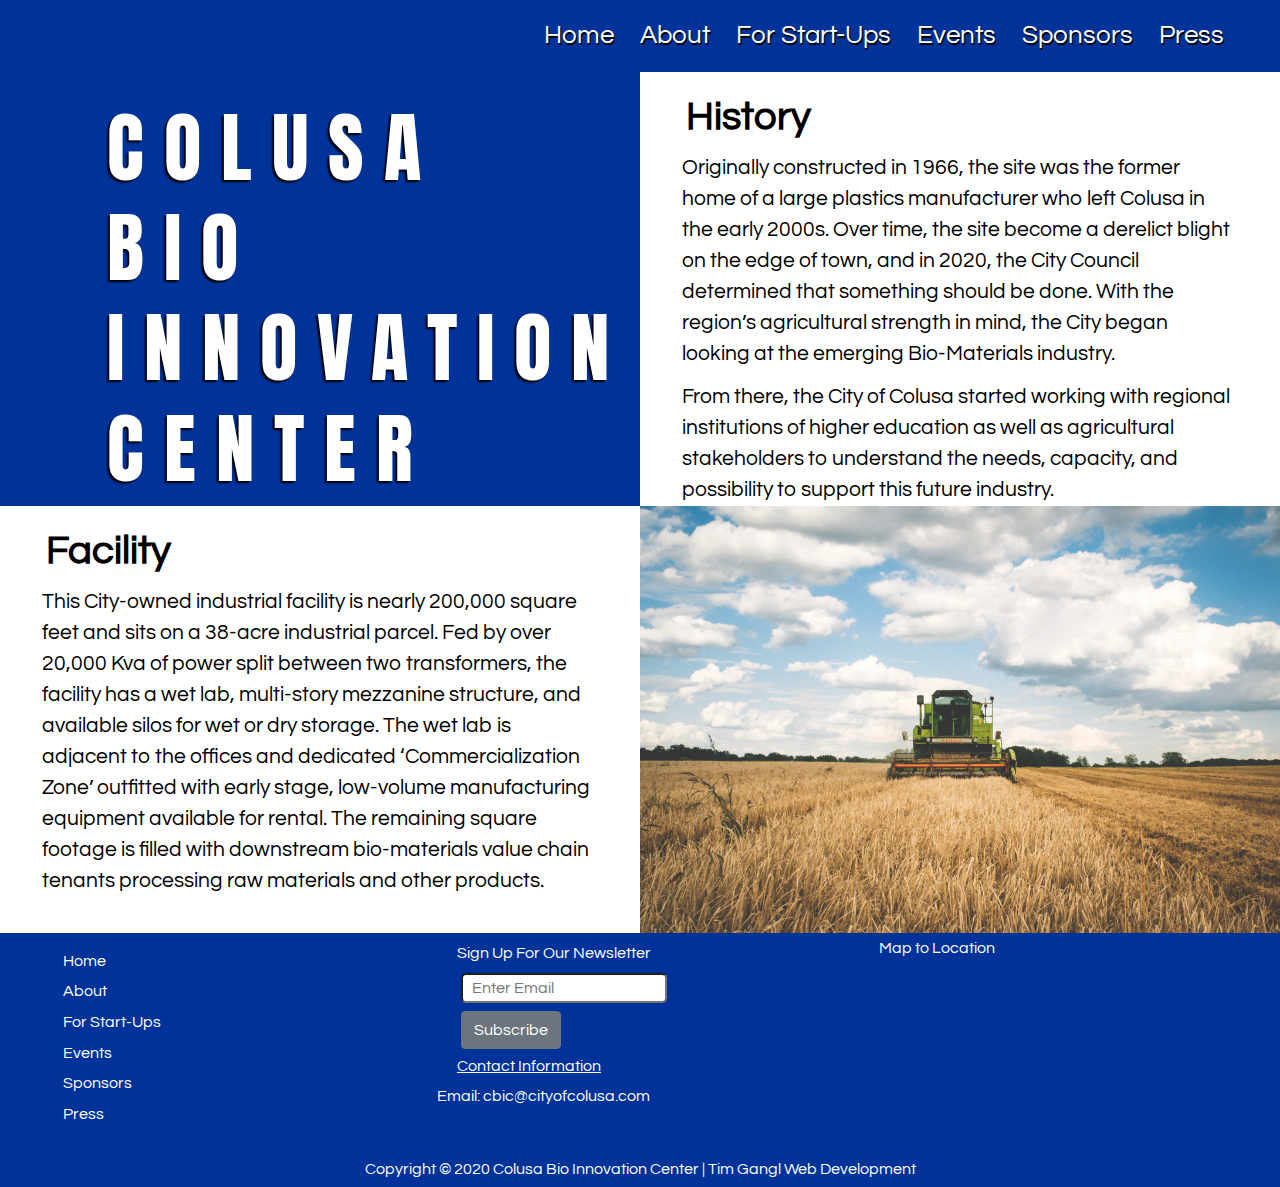
<file: about.html>
<!DOCTYPE html>
<html lang="en">

<head>

  <!-- Global site tag (gtag.js) - Google Analytics -->
  <script async src="https://www.googletagmanager.com/gtag/js?id=G-275RTXV4MG"></script>
  <script>
    window.dataLayer = window.dataLayer || [];
    function gtag() { dataLayer.push(arguments); }
    gtag('js', new Date());

    gtag('config', 'G-275RTXV4MG');
  </script>

  <meta charset="UTF-8">
  <meta name="viewport" content="width=device-width, initial-scale=1.0">
  <link rel="icon" href="./assets/images/favicon/favicon.ico" type="image/favicon" />
  <link href="https://fonts.googleapis.com/css2?family=Anton&family=Questrial&display=swap" rel="stylesheet">
  <link rel="stylesheet" href="https://use.fontawesome.com/releases/v5.14.0/css/all.css"
    integrity="sha384-HzLeBuhoNPvSl5KYnjx0BT+WB0QEEqLprO+NBkkk5gbc67FTaL7XIGa2w1L0Xbgc" crossorigin="anonymous">
  <link rel="stylesheet" href="https://stackpath.bootstrapcdn.com/bootstrap/4.3.1/css/bootstrap.min.css"
    integrity="sha384-ggOyR0iXCbMQv3Xipma34MD+dH/1fQ784/j6cY/iJTQUOhcWr7x9JvoRxT2MZw1T" crossorigin="anonymous">
  <link rel="stylesheet" type="text/css" href="./assets/css/style.css">
  <title>About</title>

  <!--Mailchimp -->
  <script
    id="mcjs">!function (c, h, i, m, p) { m = c.createElement(h), p = c.getElementsByTagName(h)[0], m.async = 1, m.src = i, p.parentNode.insertBefore(m, p) }(document, "script", "https://chimpstatic.com/mcjs-connected/js/users/58357b85d1781a8340539cb18/60055026042942c680c187c54.js");</script>

</head>

<body>

  <nav class="navbar navbar-expand-lg navbar-light bg-light">

    <button class="navbar-toggler" type="button" data-toggle="collapse" data-target="#navbarSupportedContent"
      aria-controls="navbarSupportedContent" aria-expanded="false" aria-label="Toggle navigation">
      <span class="navbar-toggler-icon"></span>
    </button>

    <div class="collapse navbar-collapse text-end" id="navbarSupportedContent">
      <ul class="navbar-nav ml-auto">
        <li class="nav-item">
          <a class="nav-link" href="./index.html">Home</a>
        </li>
        <li class="nav-item">
          <a class="nav-link" href="./about.html">About</a>
        </li>
        <li class="nav-item">
          <a class="nav-link" href="./start-ups.html">For Start-Ups</a>
        </li>
        <!-- <li class="nav-item">
          <a class="nav-link" href="./available-space.html">Available Space</a>
        </li> -->
        <li class="nav-item">
          <a class="nav-link" href="./events.html">Events</a>
        </li>
        <!-- <li class="nav-item">
          <a class="nav-link disabled" href="./partnerships.html">Partners</a>
        </li> -->
        <li class="nav-item">
          <a class="nav-link" href="./sponsors.html">Sponsors</a>
        </li>
        <li class="nav-item">
          <a class="nav-link" href="./press.html">Press</a>
        </li>
      </ul>
    </div>
  </nav>
  <div class="container-fluid">


    <div class="row">
      <div class="corner-title-box col-md-12 col-lg-6">
        <div class="title">
          <h1 class="CBIC" style="text-shadow: -2px 2px 2px black; margin-left:15%">COLUSA</h1>
          <h1 class="CBIC" style="text-shadow: -2px 2px 2px black; margin-left:15%">BIO</h1>
          <h1 class="CBIC" style="text-shadow: -2px 2px 2px black; margin-left:15%">INNOVATION</h1>
          <h1 class="CBIC" style="text-shadow: -2px 2px 2px black; margin-left:15%">CENTER</h1>
        </div>
      </div>

      <div class="col-md-12 col-lg-6">
        <h1 class="about-page-h1"><strong>History</strong></h1>
        <p class="about-page-text">Originally constructed in 1966, the site was the former home of a large plastics
          manufacturer who left Colusa
          in the early 2000s. Over time, the site become a derelict blight on the edge of town, and in 2020, the City
          Council determined that something should be done. With the region’s agricultural strength in mind, the City
          began looking at the emerging Bio-Materials industry.</p>
        <p class="about-page-text">From there, the City of Colusa started working with regional institutions of higher
          education as well as agricultural stakeholders to understand the needs, capacity, and possibility to support
          this future industry. </p>

      </div>

    </div>
    <div class="row">
      <div class="col-md-12 col-lg-6  mb-2">
        <h1 class="about-page-h1">
          <strong>Facility</strong>
        </h1>
        <p class="about-page-text">This City-owned industrial facility is nearly 200,000 square feet and sits on a
          38-acre
          industrial parcel.
          Fed by over 20,000 Kva of power split between two transformers, the facility has a wet lab, multi-story
          mezzanine structure, and available silos for wet or dry storage. The wet lab is adjacent to the offices and
          dedicated ‘Commercialization Zone’ outfitted with early stage, low-volume manufacturing equipment available
          for rental. The remaining square footage is filled with downstream bio-materials value chain tenants
          processing raw materials and other products. </p>
      </div>
      <div class="col-md-12 col-lg-6 m-0 b-0 p-0">
        <img class="img-fluid" src="./assets/images/farm-tractor.jpg">
      </div>
    </div>
  </div>

  <!--Footer-->
  <footer id="footer">
    <div class="footer-top">
      <div class="container-small">
        <div class="row">
          <div class="col-sm-4">
            <!--Footer Navigation-->
            <div class="footer-nav">
              <ul class="footer-menu">
                <li class="footer-link"><a href="index.html">Home</a></li>
                <li class="footer-link"><a href="about.html">About</a></li>
                <li class="footer-link"><a href="start-ups.html">For Start-Ups</a></li>
                <!-- <li class="footer-link"><a href="available-space.html">Available Space</a></li> -->
                <li class="footer-link"><a href="events.html">Events</a></li>
                <!-- <li class="footer-link"><a href="partnerships.html">Partners</a></li> -->
                <li class="footer-link"><a href="sponsors.html">Sponsors</a></li>
                <li class="footer-link"><a href="press.html">Press</a>
                </li>
              </ul>
            </div>
          </div>
          <div class="col-sm-4 footer column">
            <div class="footer-contact justify-content-center">
              <p id="newsletter">Sign Up For Our Newsletter</p>
              <form class="form-inline ml-1">

                <div class="mx-sm-3 mb-2 ml-1">

                  <!-- Begin Mailchimp Signup Form -->
                  <div id="mc_embed_signup ml-1">
                    <form
                      action="https://colusabioinnovationcenter.us2.list-manage.com/subscribe/post?u=58357b85d1781a8340539cb18&amp;id=f19c950b1b"
                      method="post" id="mc-embedded-subscribe-form" name="mc-embedded-subscribe-form" class="validate"
                      target="_blank" novalidate>
                      <div id="mc_embed_signup_scroll">
                        <div class="mc-field-group">
                          <label for="mce-EMAIL"></label>
                          <input style="background-color: white; color: black;  color: white;
                          padding-left: 3%;
                          margin: 2%; margin-top:0%;" type="email" value="" name="EMAIL" class="required email"
                            placeholder=" Enter Email" id="mce-EMAIL">
                        </div>
                        <div id="mce-responses" class="clear">
                          <div class="response" id="mce-error-response" style="display:none"></div>
                          <div class="response" id="mce-success-response" style="display:none"></div>
                        </div>
                        <!-- real people should not fill this in and expect good things - do not remove this or risk form bot signups-->
                        <div style="position: absolute; left: -5000px;
                        padding-left: 3%;
                        margin: 2%;;" aria-hidden="true"><input type="text"
                            name="b_58357b85d1781a8340539cb18_f19c950b1b" tabindex="-1" value=""></div>
                        <div class="clear ml-1 mt-1"><input type="submit" value="Subscribe" name="subscribe"
                            id="mc-embedded-subscribe" class="button btn btn-secondary"></div>
                      </div>
                    </form>
                  </div>

                  <!--End mc_embed_signup-->

              </form>
            </div>
          </div>
          <h6 id="contact-info">Contact Information</h6>
          <p class="cbic-info" style="color: white;">Email: <a style="text-decoration: none;"
              href="mailto:cbic@cityofcolusa.com">cbic@cityofcolusa.com</a></p>
          <!-- <p class="cbic-info">Phone: <a style="text-decoration: none;" href="tel:xxx-xxx-xxxx">(530)-XXX-XXXX</a></p> -->
          <div class="social-icons">
            <a id="icons" href="https://www.linkedin.com/in/colusa-bioinnovation-cntr-5a1b53200/" target="_blank"><i
                class="fab fa-linkedin fa-2x"></i></a>
            <a id="icons" href="https://www.facebook.com/Colusa-BioInnovation-Center-105141851440248" target="_blank"><i
                class="fab fa-facebook-square fa-2x"></i></a>
            <a id="icons" href="#" target="_blank"><i class="fab fa-twitter-square fa-2x"></i></a>
          </div>
        </div>
        <div class="col-sm-4">
          <h6 id="map">Map to Location</h6>
          <div class="google">

            <iframe
              src="https://www.google.com/maps/embed?pb=!1m18!1m12!1m3!1d3092.0737411080113!2d-122.02684168478471!3d39.19577313690616!2m3!1f0!2f0!3f0!3m2!1i1024!2i768!4f13.1!3m3!1m2!1s0x8083673d72e602a5%3A0x6f261763595a8d52!2s1480%20Will%20S%20Green%20Ave%2C%20Colusa%2C%20CA%2095932!5e0!3m2!1sen!2sus!4v1601423559413!5m2!1sen!2sus"
              width="400" height="200" frameborder="0" style="border:0;" allowfullscreen="" aria-hidden="false"
              tabindex="0"></iframe>
          </div>
        </div>
      </div>
    </div>
    </div>
    <div class="footer-bottom text-center">Copyright © 2020 Colusa Bio Innovation Center | <a
        class='text-decoration-none' href="https://timgangl.com/" target="_blank">Tim
        Gangl Web Development</a></div>
  </footer>


  <script src="https://code.jquery.com/jquery-3.3.1.slim.min.js"
    integrity="sha384-q8i/X+965DzO0rT7abK41JStQIAqVgRVzpbzo5smXKp4YfRvH+8abtTE1Pi6jizo"
    crossorigin="anonymous"></script>
  <script src="https://cdnjs.cloudflare.com/ajax/libs/popper.js/1.14.7/umd/popper.min.js"
    integrity="sha384-UO2eT0CpHqdSJQ6hJty5KVphtPhzWj9WO1clHTMGa3JDZwrnQq4sF86dIHNDz0W1"
    crossorigin="anonymous"></script>
  <script src="https://stackpath.bootstrapcdn.com/bootstrap/4.3.1/js/bootstrap.min.js"
    integrity="sha384-JjSmVgyd0p3pXB1rRibZUAYoIIy6OrQ6VrjIEaFf/nJGzIxFDsf4x0xIM+B07jRM"
    crossorigin="anonymous"></script>

</body>

</html>
</file>
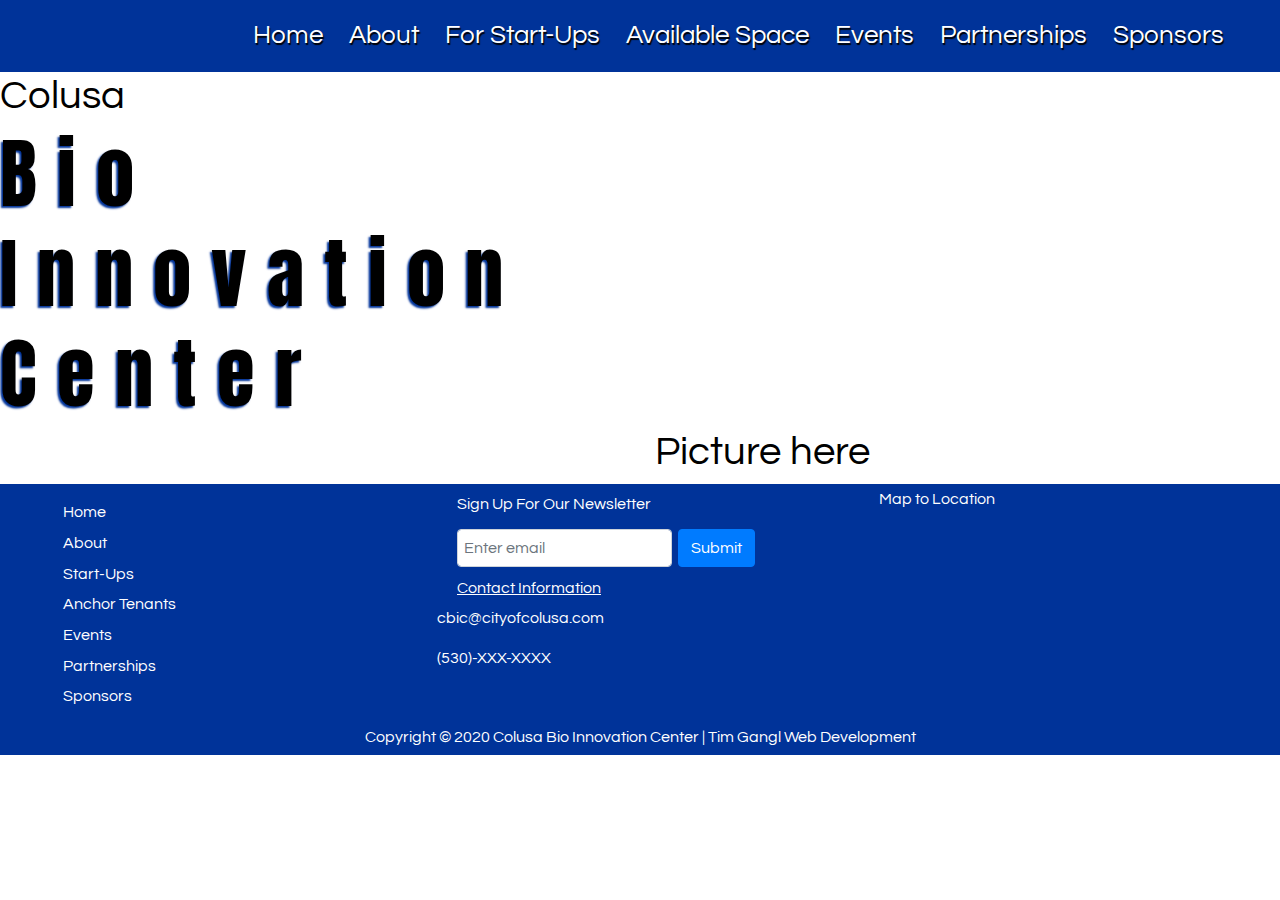
<file: anchor tenants.html>
<!DOCTYPE html>
<html lang="en">

<head>
  <meta charset="UTF-8">
  <meta name="viewport" content="width=device-width, initial-scale=1.0">
  <link href="https://fonts.googleapis.com/css2?family=Anton&family=Questrial&display=swap" rel="stylesheet">
  <link rel="stylesheet" href="https://use.fontawesome.com/releases/v5.14.0/css/all.css"
    integrity="sha384-HzLeBuhoNPvSl5KYnjx0BT+WB0QEEqLprO+NBkkk5gbc67FTaL7XIGa2w1L0Xbgc" crossorigin="anonymous">
  <link rel="stylesheet" href="https://maxcdn.bootstrapcdn.com/bootstrap/4.0.0/css/bootstrap.min.css"
    integrity="sha384-Gn5384xqQ1aoWXA+058RXPxPg6fy4IWvTNh0E263XmFcJlSAwiGgFAW/dAiS6JXm" crossorigin="anonymous">
  <link rel="stylesheet" type="text/css" href="./assets/css/style.css">
  <title>Available Space</title>
</head>

<body>

  <nav class="navbar navbar-expand-lg navbar-light bg-light">

    <button class="navbar-toggler" type="button" data-toggle="collapse" data-target="#navbarSupportedContent"
      aria-controls="navbarSupportedContent" aria-expanded="false" aria-label="Toggle navigation">
      <span class="navbar-toggler-icon"></span>
    </button>

    <div class="collapse navbar-collapse text-end" id="navbarSupportedContent">
      <ul class="navbar-nav ml-auto">
        <li class="nav-item">
          <a class="nav-link" href="./index.html">Home</a>
        </li>
        <li class="nav-item">
          <a class="nav-link" href="./about.html">About</a>
        </li>
        <li class="nav-item">
          <a class="nav-link" href="./start-ups.html">For Start-Ups</a>
        </li>
        <li class="nav-item">
          <a class="nav-link" href="./anchor tenants.html">Available Space</a>
        </li>
        <li class="nav-item">
          <a class="nav-link" href="./events.html">Events</a>
        </li>
        <li class="nav-item">
          <a class="nav-link" href="./partnerships.html">Partnerships</a>
        </li>
        <li class="nav-item">
          <a class="nav-link" href="./sponsors.html">Sponsors</a>
        </li>
      </ul>
    </div>
  </nav>

  <div>


    <div class="row">
      <div id="title-box" class="col-md-6">
        <div id="title">
          <h1 id="Colusa">Colusa</h1>
          <h1 class="CBIC">Bio</h1>
          <h1 class="CBIC">Innovation</h1>
          <h1 class="CBIC">Center</h1>
        </div>

      </div>

    </div>
    <div class="row">
      <div class="col-lg-6"></div>
      <div class="col-lg-6">
        <h1>Picture here</h1>
      </div>
    </div>
  </div>
  </div>

  <footer id="footer">
    <div class="footer-top">
      <div class="container-small">
        <div class="row">
          <div class="col-12 col-md-4 footer column">
            <div class="footer-nav">
              <ul class="footer-menu">
                <li class="footer-link"><a href="index.html">Home</a></li>
                <li class="footer-link"><a href="about.html">About</a></li>
                <li class="footer-link"><a href="start-ups.html">Start-Ups</a></li>
                <li class="footer-link"><a href="anchor tenants.html">Anchor Tenants</a></li>
                <li class="footer-link"><a href="events.html">Events</a></li>
                <li class="footer-link"><a href="partnerships.html">Partnerships</a></li>
                <li class="footer-link"><a href="sponsors.html">Sponsors</a></li>
              </ul>
            </div>
          </div>
          <div class="col-12 col-md-4 footer column">
            <div class="footer-contact justify-content-center">
              <p id="newsletter">Sign Up For Our Newsletter</p>
              <form class="form-inline">

                <div class="form-group mx-sm-3 mb-2">

                  <label for="newsletter"></label>
                  <input type="email" class="form-control" id="newsletter" placeholder="Enter email">
                </div>
                <button type="submit" class="btn btn-primary mb-2">Submit</button>
              </form>
            </div>
            <h6 id="contact-info">Contact Information</h6>
            <p><a class="cbic-info" href="mailto:cbic@cityofcolusa.com">cbic@cityofcolusa.com</a></p>
            <p><a class="cbic-info" href="tel:xxx-xxx-xxxx">(530)-XXX-XXXX</a></p>
            <div class="social-icons">
              <a id="icons" href="#" target="_blank"><i class="fab fa-facebook-square fa-2x"></i></a>
              <a id="icons" href="#" target="_blank"><i class="fab fa-twitter-square fa-2x"></i></a>
            </div>
          </div>
          <div class="col-12 col-md-4">
            <h6 id="map">Map to Location</h6>
            <div class="google">

              <iframe id="map-frame"
                src="https://www.google.com/maps/embed?pb=!1m18!1m12!1m3!1d21254.32358566535!2d-122.03016961345585!3d39.20260299411752!2m3!1f0!2f0!3f0!3m2!1i1024!2i768!4f13.1!3m3!1m2!1s0x0%3A0xb02fb01068754de7!2sPierelli%20Cable%20Corporation!5e0!3m2!1sen!2sus!4v1601180037113!5m2!1sen!2sus"
                width="350" height="200" frameborder="0" style="border:0;" allowfullscreen="" aria-hidden="false"
                tabindex="0"></iframe>
            </div>
          </div>
        </div>
      </div>
    </div>
    <div class="footer-bottom text-center">Copyright © 2020 Colusa Bio Innovation Center | <a id="tim"
        href="https://timgangl.github.io/Portfolio/" target="_blank">Tim
        Gangl Web Development</a></div>
  </footer>

  <script src="https://code.jquery.com/jquery-3.2.1.slim.min.js"
    integrity="sha384-KJ3o2DKtIkvYIK3UENzmM7KCkRr/rE9/Qpg6aAZGJwFDMVNA/GpGFF93hXpG5KkN"
    crossorigin="anonymous"></script>
  <script src="https://cdnjs.cloudflare.com/ajax/libs/popper.js/1.12.9/umd/popper.min.js"
    integrity="sha384-ApNbgh9B+Y1QKtv3Rn7W3mgPxhU9K/ScQsAP7hUibX39j7fakFPskvXusvfa0b4Q"
    crossorigin="anonymous"></script>
  <script src="https://maxcdn.bootstrapcdn.com/bootstrap/4.0.0/js/bootstrap.min.js"
    integrity="sha384-JZR6Spejh4U02d8jOt6vLEHfe/JQGiRRSQQxSfFWpi1MquVdAyjUar5+76PVCmYl"
    crossorigin="anonymous"></script>

</body>

</html>
</file>
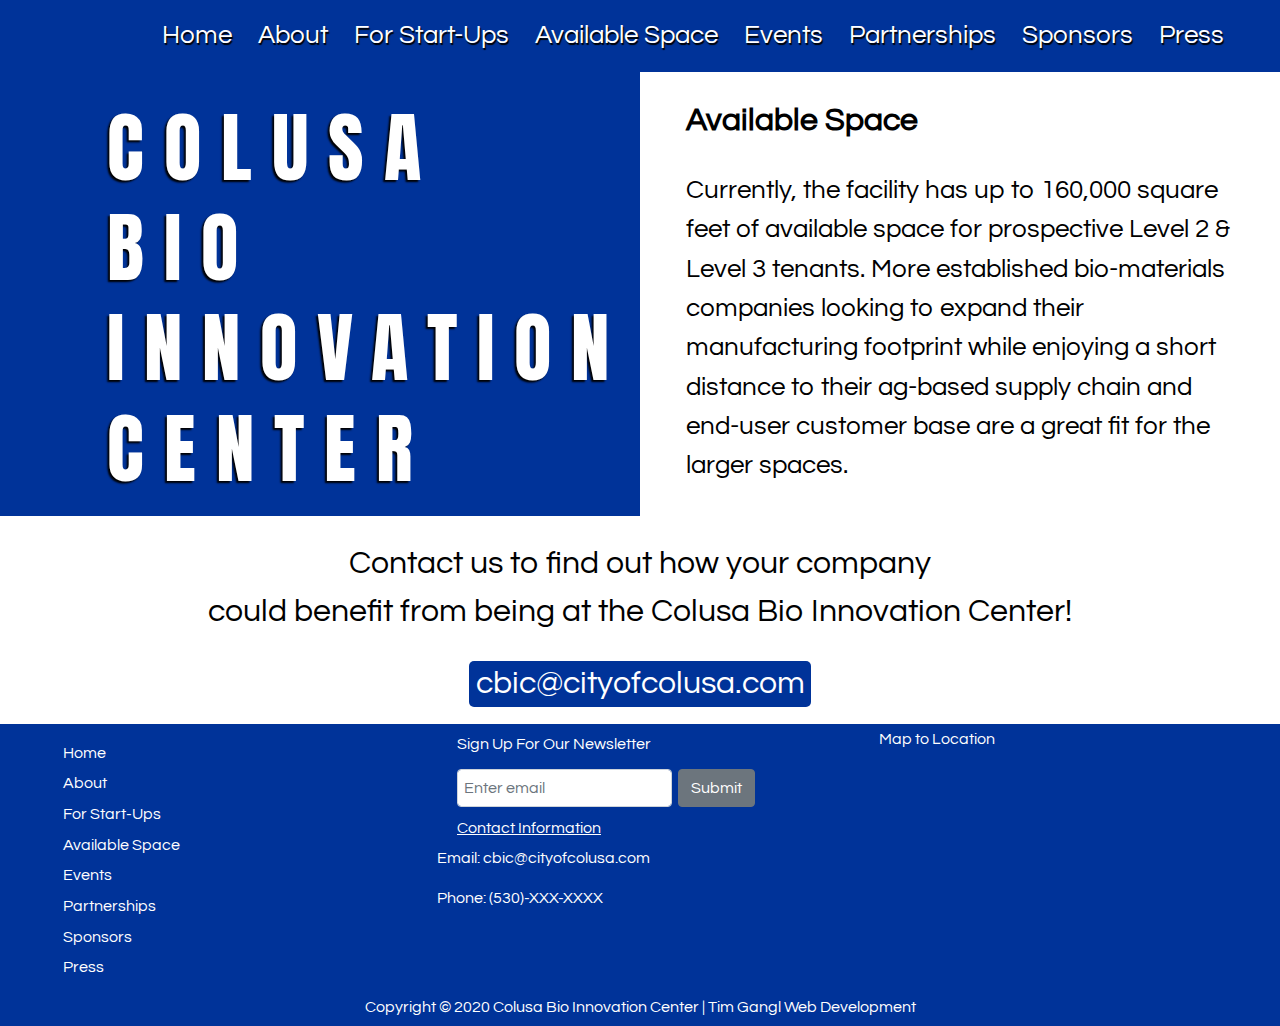
<file: available-space.html>
<!DOCTYPE html>
<html lang="en">

<head>

  <!-- Global site tag (gtag.js) - Google Analytics -->
  <script async src="https://www.googletagmanager.com/gtag/js?id=G-275RTXV4MG"></script>
  <script>
    window.dataLayer = window.dataLayer || [];
    function gtag() { dataLayer.push(arguments); }
    gtag('js', new Date());

    gtag('config', 'G-275RTXV4MG');
  </script>

  <meta charset="UTF-8" />
  <meta name="viewport" content="width=device-width, initial-scale=1.0" />
  <link rel="icon" href="./assets/images/favicon/favicon.ico" type="image/favicon" />
  <link href="https://fonts.googleapis.com/css2?family=Anton&family=Questrial&display=swap" rel="stylesheet" />
  <link rel="stylesheet" href="https://use.fontawesome.com/releases/v5.14.0/css/all.css"
    integrity="sha384-HzLeBuhoNPvSl5KYnjx0BT+WB0QEEqLprO+NBkkk5gbc67FTaL7XIGa2w1L0Xbgc" crossorigin="anonymous" />
  <link rel="stylesheet" href="https://stackpath.bootstrapcdn.com/bootstrap/4.3.1/css/bootstrap.min.css"
    integrity="sha384-ggOyR0iXCbMQv3Xipma34MD+dH/1fQ784/j6cY/iJTQUOhcWr7x9JvoRxT2MZw1T" crossorigin="anonymous" />
  <link rel="stylesheet" type="text/css" href="./assets/css/style.css" />
  <title>Available Space</title>
</head>

<body>
  <nav class="navbar navbar-expand-lg navbar-light bg-light">
    <button class="navbar-toggler" type="button" data-toggle="collapse" data-target="#navbarSupportedContent"
      aria-controls="navbarSupportedContent" aria-expanded="false" aria-label="Toggle navigation">
      <span class="navbar-toggler-icon"></span>
    </button>

    <div class="collapse navbar-collapse text-end" id="navbarSupportedContent">
      <ul class="navbar-nav ml-auto">
        <li class="nav-item">
          <a class="nav-link" href="./index.html">Home</a>
        </li>
        <li class="nav-item">
          <a class="nav-link" href="./about.html">About</a>
        </li>
        <li class="nav-item">
          <a class="nav-link" href="./start-ups.html">For Start-Ups</a>
        </li>
        <li class="nav-item">
          <a class="nav-link" href="./available-space.html">Available Space</a>
        </li>
        <li class="nav-item">
          <a class="nav-link" href="./events.html">Events</a>
        </li>
        <li class="nav-item">
          <a class="nav-link" href="./partnerships.html">Partnerships</a>
        </li>
        <li class="nav-item">
          <a class="nav-link" href="./sponsors.html">Sponsors</a>
        </li>
        <li class="nav-item">
          <a class="nav-link" href="./press.html">Press</a>
        </li>
      </ul>
    </div>
  </nav>

  <div class="container-fluid">
    <div class="row">
      <div class="corner-title-box col-md-12 col-lg-6">
        <div class="title">
          <h1 class="CBIC" style="text-shadow: -2px 2px 2px black; margin-left:15%">COLUSA</h1>
          <h1 class="CBIC" style="text-shadow: -2px 2px 2px black; margin-left:15%">BIO</h1>
          <h1 class="CBIC" style="text-shadow: -2px 2px 2px black; margin-left:15%">INNOVATION</h1>
          <h1 class="CBIC" style="text-shadow: -2px 2px 2px black; margin-left:15%">CENTER</h1>
        </div>
      </div>
      <div class="col-md-12 col-lg-6">
        <h2 style="margin: 5%;"><strong>Available Space</strong></h2>
        <p id="available-space-text">
          Currently, the facility has up to 160,000 square feet of available
          space for prospective Level 2 & Level 3 tenants. More established
          bio-materials companies looking to expand their manufacturing
          footprint while enjoying a short distance to their ag-based supply
          chain and end-user customer base are a great fit for the larger
          spaces.
        </p>
      </div>
    </div>
    <div class="row">
      <div class="col-sm-12">

        <p class="available-space-contact m-4 text-center">
          Contact us to find out how your company <br />
          could benefit from being at the Colusa Bio Innovation Center!
        </p>
        <p class="available-space-contact text-center">
          <a class="email" style="text-decoration: none" href="mailto:cbic@cityofcolusa.com">cbic@cityofcolusa.com</a>
        </p>
      </div>
    </div>

  </div>

  <footer id="footer">
    <div class="footer-top">
      <div class="container-small">
        <div class="row">
          <div class="col-sm-4 footer column">
            <div class="footer-nav">
              <ul class="footer-menu">
                <li class="footer-link"><a href="index.html">Home</a></li>
                <li class="footer-link"><a href="about.html">About</a></li>
                <li class="footer-link">
                  <a href="start-ups.html">For Start-Ups</a>
                </li>
                <li class="footer-link">
                  <a href="available-space.html">Available Space</a>
                </li>
                <li class="footer-link"><a href="events.html">Events</a></li>
                <li class="footer-link">
                  <a href="partnerships.html">Partnerships</a>
                </li>
                <li class="footer-link">
                  <a href="sponsors.html">Sponsors</a>
                </li>
                <li class="footer-link"><a href="press.html">Press</a></li>
              </ul>
            </div>
          </div>
          <div class="col-sm-4 footer column">
            <div class="footer-contact justify-content-center">
              <p id="newsletter">Sign Up For Our Newsletter</p>
              <form class="form-inline">
                <div class="form-group mx-sm-3 mb-2">
                  <label for="newsletter"></label>
                  <input type="email" class="form-control" id="newsletter" placeholder="Enter email" />
                </div>
                <button type="submit" class="btn btn-secondary mb-2">
                  Submit
                </button>
              </form>
            </div>
            <h6 id="contact-info">Contact Information</h6>
            <p class="cbic-info" style="color: white;">Email: <a style="text-decoration: none;"
                href="mailto:cbic@cityofcolusa.com">cbic@cityofcolusa.com</a></p>
            <p class="cbic-info">Phone: <a style="text-decoration: none;" href="tel:xxx-xxx-xxxx">(530)-XXX-XXXX</a>
            </p>
            <div class="social-icons">
              <a id="icons" href="https://www.linkedin.com/in/colusa-bioinnovation-cntr-5a1b53200/" target="_blank"><i
                  class="fab fa-linkedin fa-2x"></i></a>
              <a id="icons" href="https://www.facebook.com/Colusa-BioInnovation-Center-105141851440248"
                target="_blank"><i class="fab fa-facebook-square fa-2x"></i></a>
              <a id="icons" href="#" target="_blank"><i class="fab fa-twitter-square fa-2x"></i></a>
            </div>
          </div>
          <div class="col-sm-4">
            <h6 id="map">Map to Location</h6>
            <div class="google">
              <iframe
                src="https://www.google.com/maps/embed?pb=!1m18!1m12!1m3!1d3092.0737411080113!2d-122.02684168478471!3d39.19577313690616!2m3!1f0!2f0!3f0!3m2!1i1024!2i768!4f13.1!3m3!1m2!1s0x8083673d72e602a5%3A0x6f261763595a8d52!2s1480%20Will%20S%20Green%20Ave%2C%20Colusa%2C%20CA%2095932!5e0!3m2!1sen!2sus!4v1601423559413!5m2!1sen!2sus"
                width="400" height="200" frameborder="0" style="border: 0" allowfullscreen="" aria-hidden="false"
                tabindex="0"></iframe>
            </div>
          </div>
        </div>
      </div>
    </div>
    <div class="footer-bottom text-center">
      Copyright © 2020 Colusa Bio Innovation Center |
      <a id="tim" href="https://timgangl.com/" target="_blank">Tim Gangl Web Development</a>
    </div>
  </footer>
  <script src="https://code.jquery.com/jquery-3.3.1.slim.min.js"
    integrity="sha384-q8i/X+965DzO0rT7abK41JStQIAqVgRVzpbzo5smXKp4YfRvH+8abtTE1Pi6jizo"
    crossorigin="anonymous"></script>
  <script src="https://cdnjs.cloudflare.com/ajax/libs/popper.js/1.14.7/umd/popper.min.js"
    integrity="sha384-UO2eT0CpHqdSJQ6hJty5KVphtPhzWj9WO1clHTMGa3JDZwrnQq4sF86dIHNDz0W1"
    crossorigin="anonymous"></script>
  <script src="https://stackpath.bootstrapcdn.com/bootstrap/4.3.1/js/bootstrap.min.js"
    integrity="sha384-JjSmVgyd0p3pXB1rRibZUAYoIIy6OrQ6VrjIEaFf/nJGzIxFDsf4x0xIM+B07jRM"
    crossorigin="anonymous"></script>
</body>

</html>
</file>
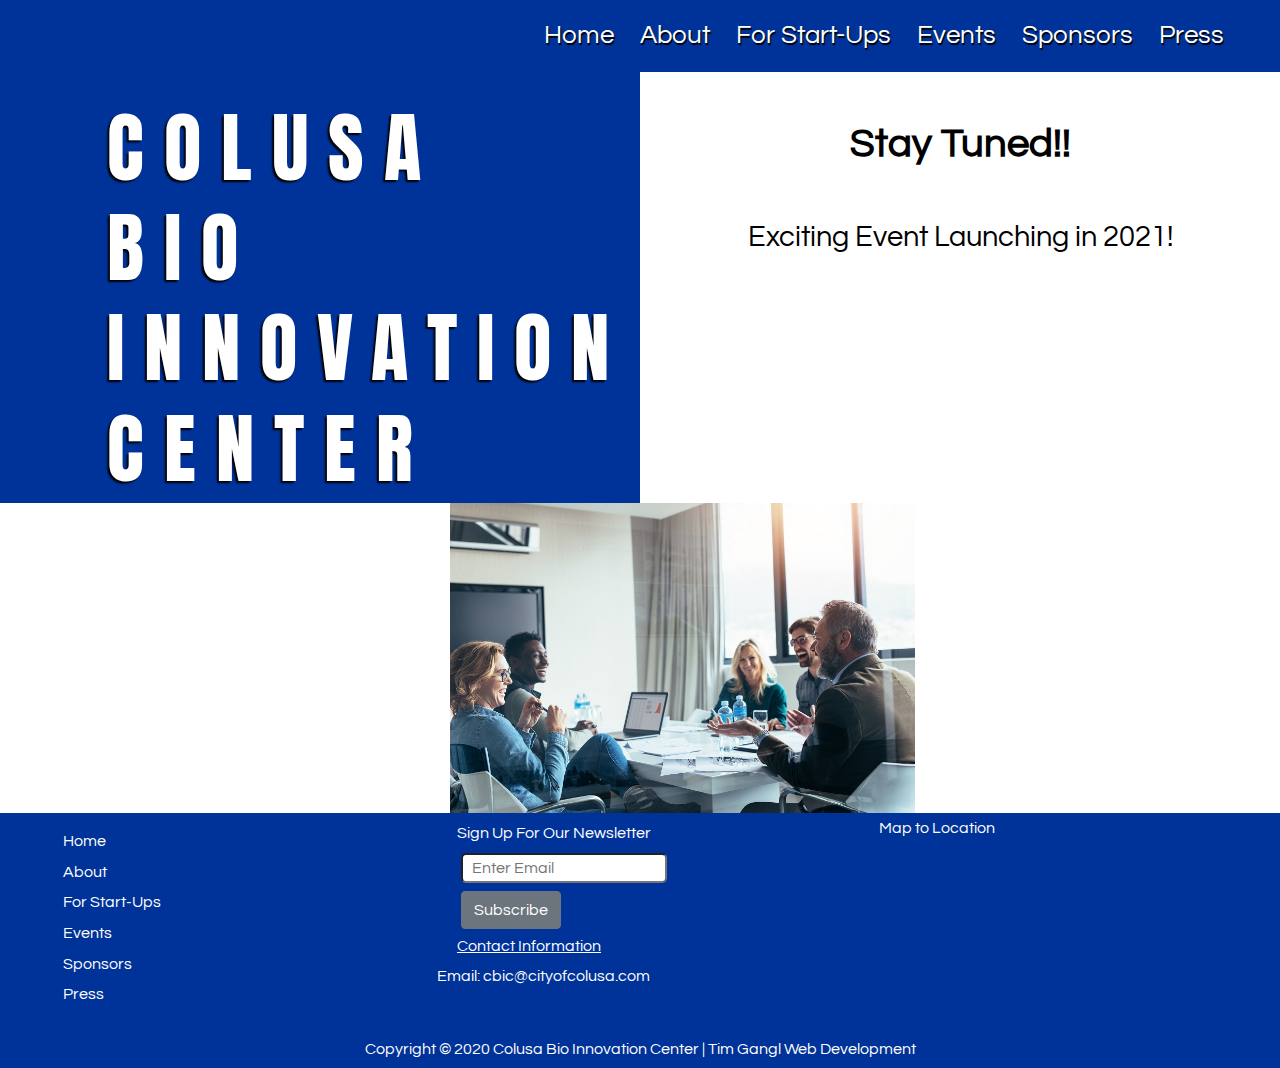
<file: events.html>
<!DOCTYPE html>
<html lang="en">

<head>

  <!-- Global site tag (gtag.js) - Google Analytics -->
  <script async src="https://www.googletagmanager.com/gtag/js?id=G-275RTXV4MG"></script>
  <script>
    window.dataLayer = window.dataLayer || [];
    function gtag() { dataLayer.push(arguments); }
    gtag('js', new Date());

    gtag('config', 'G-275RTXV4MG');
  </script>

  <meta charset="UTF-8">
  <meta name="viewport" content="width=device-width, initial-scale=1.0">
  <link rel="icon" href="./assets/images/favicon/favicon.ico" type="image/favicon" />
  <link href="https://fonts.googleapis.com/css2?family=Anton&family=Questrial&display=swap" rel="stylesheet">
  <link rel="stylesheet" href="https://use.fontawesome.com/releases/v5.14.0/css/all.css"
    integrity="sha384-HzLeBuhoNPvSl5KYnjx0BT+WB0QEEqLprO+NBkkk5gbc67FTaL7XIGa2w1L0Xbgc" crossorigin="anonymous">
  <link rel="stylesheet" href="https://stackpath.bootstrapcdn.com/bootstrap/4.3.1/css/bootstrap.min.css"
    integrity="sha384-ggOyR0iXCbMQv3Xipma34MD+dH/1fQ784/j6cY/iJTQUOhcWr7x9JvoRxT2MZw1T" crossorigin="anonymous">
  <link rel="stylesheet" type="text/css" href="./assets/css/style.css">
  <title>Events</title>

  <!--Mailchimp -->
  <script
    id="mcjs">!function (c, h, i, m, p) { m = c.createElement(h), p = c.getElementsByTagName(h)[0], m.async = 1, m.src = i, p.parentNode.insertBefore(m, p) }(document, "script", "https://chimpstatic.com/mcjs-connected/js/users/58357b85d1781a8340539cb18/60055026042942c680c187c54.js");</script>

</head>

<body>

  <!--navbar-->
  <nav class="navbar navbar-expand-lg navbar-light bg-light">

    <button class="navbar-toggler" type="button" data-toggle="collapse" data-target="#navbarSupportedContent"
      aria-controls="navbarSupportedContent" aria-expanded="false" aria-label="Toggle navigation">
      <span class="navbar-toggler-icon"></span>
    </button>

    <div class="collapse navbar-collapse text-end" id="navbarSupportedContent">
      <ul class="navbar-nav ml-auto">
        <li class="nav-item">
          <a class="nav-link" href="./index.html">Home</a>
        </li>
        <li class="nav-item">
          <a class="nav-link" href="./about.html">About</a>
        </li>
        <li class="nav-item">
          <a class="nav-link" href="./start-ups.html">For Start-Ups</a>
        </li>
        <!-- <li class="nav-item">
          <a class="nav-link" href="./available-space.html">Available Space</a> -->
        </li>
        <li class="nav-item">
          <a class="nav-link" href="./events.html">Events</a>
        </li>
        <!-- <li class="nav-item">
          <a class="nav-link disabled" href="./partnerships.html">Partners</a>
        </li> -->
        <li class="nav-item">
          <a class="nav-link" href="./sponsors.html">Sponsors</a>
        </li>
        <li class="nav-item">
          <a class="nav-link" href="./press.html">Press</a>
        </li>
      </ul>
    </div>
  </nav>

  <!--Body Container-->
  <div class="container-fluid">

    <div class="row">
      <div class="corner-title-box col-md-12 col-lg-6">
        <div class="title">
          <h1 class="CBIC" style="text-shadow: -2px 2px 2px black; margin-left:15%">COLUSA</h1>
          <h1 class="CBIC" style="text-shadow: -2px 2px 2px black; margin-left:15%">BIO</h1>
          <h1 class="CBIC" style="text-shadow: -2px 2px 2px black; margin-left:15%">INNOVATION</h1>
          <h1 class="CBIC" style="text-shadow: -2px 2px 2px black; margin-left:15%">CENTER</h1>
        </div>
      </div>
      <div class="col-md-12 col-lg-6">
        <h1 class="text-center m-5"><strong>Stay Tuned!!</strong></h1>
        <p class="events-text text-center">Exciting Event Launching in 2021!
        </p>
        <br>
        <div class="text-center mb-4 p-2">
          <i style="color:#003399 ;" class="fas fa-rocket fa-7x justify-content-center"></i>
        </div>
      </div>

      <div class="row">
        <div class="col-md-12 col-lg-6"></div>
        <div class="col-md-12 col-lg-6 p-0 m-0 b-0">

          <img class="img-fluid" src="./assets/images/Colusa Office Smiling.jpeg">
        </div>
      </div>
    </div>
  </div>

  <!--Footer-->
  <footer id="footer">
    <div class="footer-top">
      <div class="container-small">
        <div class="row">
          <div class="col-sm-4 footer column">
            <!--Footer Navigation-->
            <div class="footer-nav">
              <ul class="footer-menu">
                <li class="footer-link"><a href="index.html">Home</a></li>
                <li class="footer-link"><a href="about.html">About</a></li>
                <li class="footer-link"><a href="start-ups.html">For Start-Ups</a></li>
                <!-- <li class="footer-link"><a href="available-space.html">Available Space</a></li> -->
                <li class="footer-link"><a href="events.html">Events</a></li>
                <!-- <li class="footer-link"><a href="partnerships.html">Partners</a></li> -->
                <li class="footer-link"><a href="sponsors.html">Sponsors</a></li>
                <li class="footer-link"><a href="press.html">Press</a>
              </ul>
            </div>
          </div>
          <div class="col-sm-4 footer column">
            <div class="footer-contact justify-content-center">
              <p id="newsletter">Sign Up For Our Newsletter</p>
              <form class="form-inline ml-1">

                <div class="mx-sm-3 mb-2 ml-1">

                  <!-- Begin Mailchimp Signup Form -->
                  <div id="mc_embed_signup ml-1">
                    <form
                      action="https://colusabioinnovationcenter.us2.list-manage.com/subscribe/post?u=58357b85d1781a8340539cb18&amp;id=f19c950b1b"
                      method="post" id="mc-embedded-subscribe-form" name="mc-embedded-subscribe-form" class="validate"
                      target="_blank" novalidate>
                      <div id="mc_embed_signup_scroll">
                        <div class="mc-field-group">
                          <label for="mce-EMAIL"></label>
                          <input style="background-color: white; color: black;  color: white;
                          padding-left: 3%;
                          margin: 2%; margin-top:0%;" type="email" value="" name="EMAIL" class="required email"
                            placeholder=" Enter Email" id="mce-EMAIL">
                        </div>
                        <div id="mce-responses" class="clear">
                          <div class="response" id="mce-error-response" style="display:none"></div>
                          <div class="response" id="mce-success-response" style="display:none"></div>
                        </div>
                        <!-- real people should not fill this in and expect good things - do not remove this or risk form bot signups-->
                        <div style="position: absolute; left: -5000px;
                        padding-left: 3%;
                        margin: 2%;;" aria-hidden="true"><input type="text"
                            name="b_58357b85d1781a8340539cb18_f19c950b1b" tabindex="-1" value=""></div>
                        <div class="clear ml-1 mt-1"><input type="submit" value="Subscribe" name="subscribe"
                            id="mc-embedded-subscribe" class="button btn btn-secondary"></div>
                      </div>
                    </form>
                  </div>

                  <!--End mc_embed_signup-->

              </form>
            </div>
          </div>
          <h6 id="contact-info">Contact Information</h6>
          <p class="cbic-info" style="color: white;">Email: <a style="text-decoration: none;"
              href="mailto:cbic@cityofcolusa.com">cbic@cityofcolusa.com</a></p>

          <div class="social-icons">
            <a id="icons" href="https://www.linkedin.com/in/colusa-bioinnovation-cntr-5a1b53200/" target="_blank"><i
                class="fab fa-linkedin fa-2x"></i></a>
            <a id="icons" href="https://www.facebook.com/Colusa-BioInnovation-Center-105141851440248" target="_blank"><i
                class="fab fa-facebook-square fa-2x"></i></a>
            <a id="icons" href="#" target="_blank"><i class="fab fa-twitter-square fa-2x"></i></a>
          </div>
        </div>
        <div class="col-sm-4">
          <h6 id="map">Map to Location</h6>
          <div class="google">

            <iframe
              src="https://www.google.com/maps/embed?pb=!1m18!1m12!1m3!1d3092.0737411080113!2d-122.02684168478471!3d39.19577313690616!2m3!1f0!2f0!3f0!3m2!1i1024!2i768!4f13.1!3m3!1m2!1s0x8083673d72e602a5%3A0x6f261763595a8d52!2s1480%20Will%20S%20Green%20Ave%2C%20Colusa%2C%20CA%2095932!5e0!3m2!1sen!2sus!4v1601423559413!5m2!1sen!2sus"
              width="400" height="200" frameborder="0" style="border:0;" allowfullscreen="" aria-hidden="false"
              tabindex="0"></iframe>
          </div>
        </div>
      </div>
    </div>
    </div>
    <div class="footer-bottom text-center">Copyright © 2020 Colusa Bio Innovation Center | <a id="tim"
        href="https://timgangl.com/" target="_blank">Tim
        Gangl Web Development</a></div>
  </footer>

  <script src="https://code.jquery.com/jquery-3.3.1.slim.min.js"
    integrity="sha384-q8i/X+965DzO0rT7abK41JStQIAqVgRVzpbzo5smXKp4YfRvH+8abtTE1Pi6jizo"
    crossorigin="anonymous"></script>
  <script src="https://cdnjs.cloudflare.com/ajax/libs/popper.js/1.14.7/umd/popper.min.js"
    integrity="sha384-UO2eT0CpHqdSJQ6hJty5KVphtPhzWj9WO1clHTMGa3JDZwrnQq4sF86dIHNDz0W1"
    crossorigin="anonymous"></script>
  <script src="https://stackpath.bootstrapcdn.com/bootstrap/4.3.1/js/bootstrap.min.js"
    integrity="sha384-JjSmVgyd0p3pXB1rRibZUAYoIIy6OrQ6VrjIEaFf/nJGzIxFDsf4x0xIM+B07jRM"
    crossorigin="anonymous"></script>

</body>

</html>
</file>
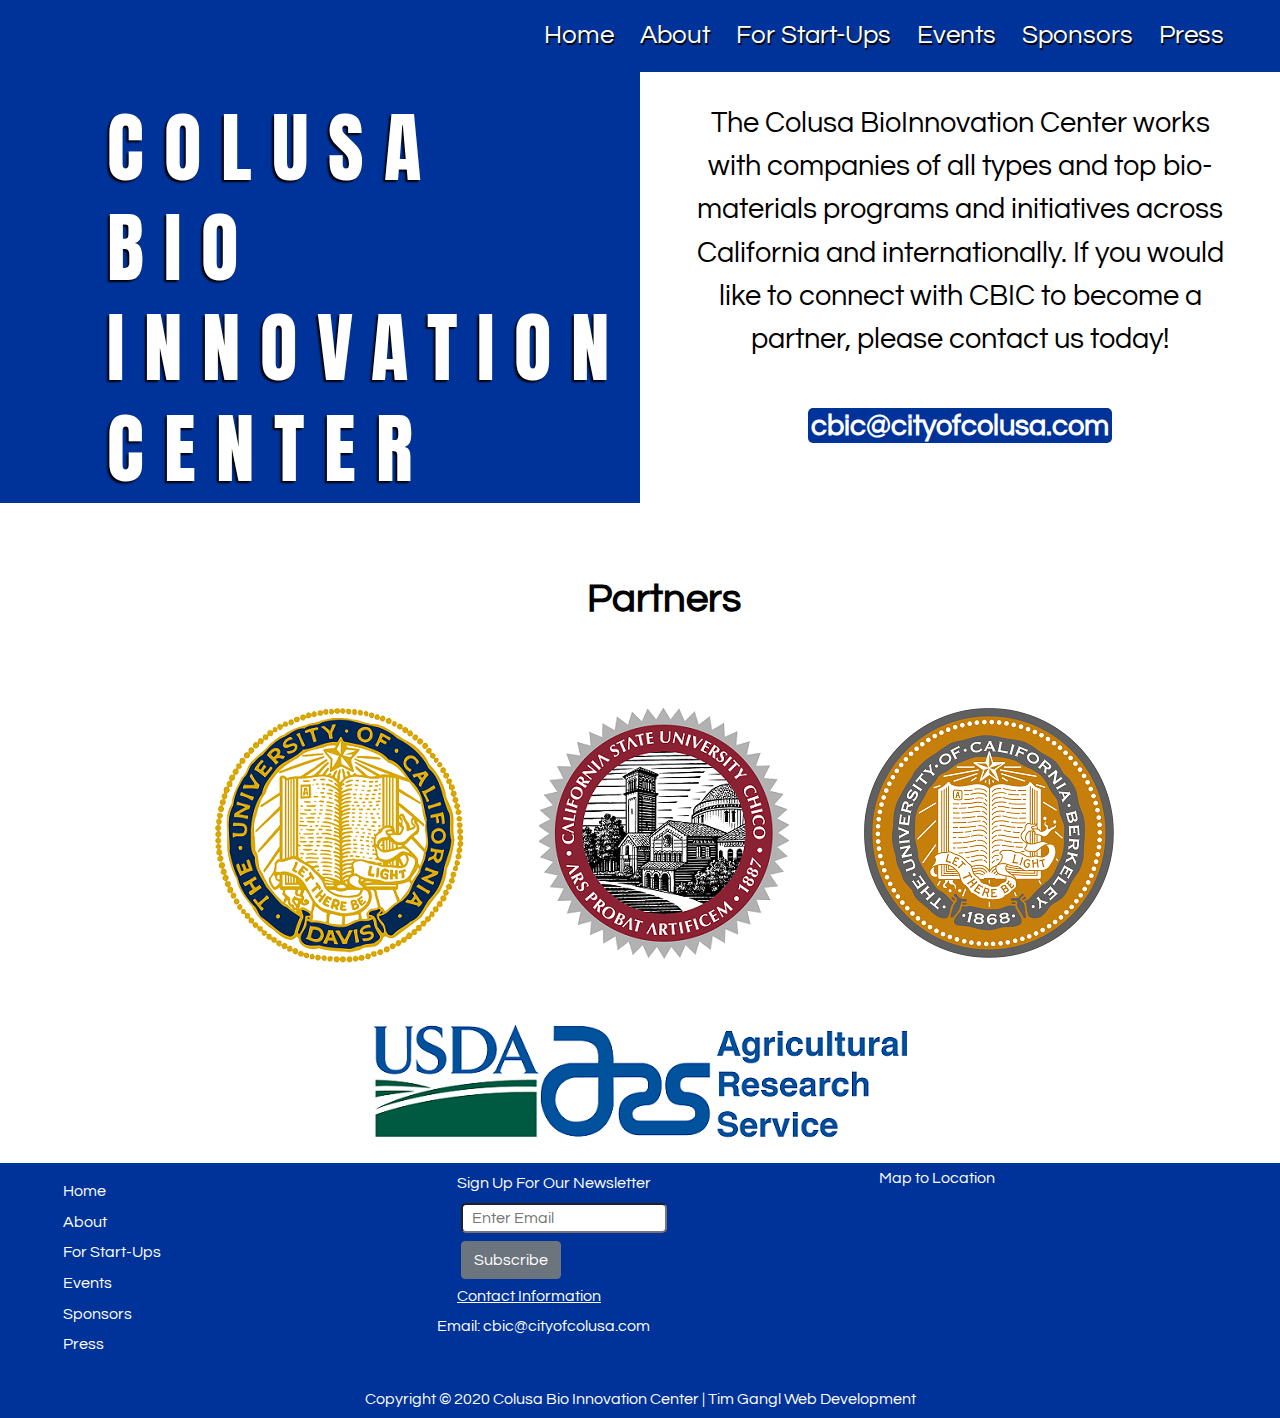
<file: partnerships.html>
<!DOCTYPE html>
<html lang="en">

<head>

  <!-- Global site tag (gtag.js) - Google Analytics -->
  <script async src="https://www.googletagmanager.com/gtag/js?id=G-275RTXV4MG"></script>
  <script>
    window.dataLayer = window.dataLayer || [];
    function gtag() { dataLayer.push(arguments); }
    gtag('js', new Date());

    gtag('config', 'G-275RTXV4MG');
  </script>

  <meta charset="UTF-8">
  <meta name="viewport" content="width=device-width, initial-scale=1.0">
  <link rel="icon" href="./assets/images/favicon/favicon.ico" type="image/favicon" />
  <link href="https://fonts.googleapis.com/css2?family=Anton&family=Questrial&display=swap" rel="stylesheet">
  <link rel="stylesheet" href="https://use.fontawesome.com/releases/v5.14.0/css/all.css"
    integrity="sha384-HzLeBuhoNPvSl5KYnjx0BT+WB0QEEqLprO+NBkkk5gbc67FTaL7XIGa2w1L0Xbgc" crossorigin="anonymous">
  <link rel="stylesheet" href="https://stackpath.bootstrapcdn.com/bootstrap/4.3.1/css/bootstrap.min.css"
    integrity="sha384-ggOyR0iXCbMQv3Xipma34MD+dH/1fQ784/j6cY/iJTQUOhcWr7x9JvoRxT2MZw1T" crossorigin="anonymous">
  <link rel="stylesheet" type="text/css" href="./assets/css/style.css">
  <title>Partners</title>

  <!--Mailchimp -->
  <script
    id="mcjs">!function (c, h, i, m, p) { m = c.createElement(h), p = c.getElementsByTagName(h)[0], m.async = 1, m.src = i, p.parentNode.insertBefore(m, p) }(document, "script", "https://chimpstatic.com/mcjs-connected/js/users/58357b85d1781a8340539cb18/60055026042942c680c187c54.js");</script>

</head>

<body>

  <nav class="navbar  navbar-expand-lg navbar-light bg-light">

    <button class="navbar-toggler" type="button" data-toggle="collapse" data-target="#navbarSupportedContent"
      aria-controls="navbarSupportedContent" aria-expanded="false" aria-label="Toggle navigation">
      <span class="navbar-toggler-icon"></span>
    </button>

    <div class="collapse navbar-collapse text-end" id="navbarSupportedContent">
      <ul class="navbar-nav ml-auto">
        <li class="nav-item">
          <a class="nav-link" href="./index.html">Home</a>
        </li>
        <li class="nav-item">
          <a class="nav-link" href="./about.html">About</a>
        </li>
        <li class="nav-item">
          <a class="nav-link" href="./start-ups.html">For Start-Ups</a>
        </li>
        <!-- <li class="nav-item">
          <a class="nav-link" href="./available-space.html">Available Space</a>
        </li> -->
        <li class="nav-item">
          <a class="nav-link" href="./events.html">Events</a>
        </li>
        <!-- <li class="nav-item">
          <a class="nav-link disabled" href="./partnerships.html">Partners</a>
        </li> -->
        <li class="nav-item">
          <a class="nav-link" href="./sponsors.html">Sponsors</a>
        </li>
        <li class="nav-item">
          <a class="nav-link" href="./press.html">Press</a>
        </li>
      </ul>
    </div>
  </nav>

  <div class="container-fluid mb-3">


    <div class="row">
      <div class="corner-title-box col-md-12 col-lg-6">
        <div class="title">
          <h1 class="CBIC" style="text-shadow: -2px 2px 2px black; margin-left:15%">COLUSA</h1>
          <h1 class="CBIC" style="text-shadow: -2px 2px 2px black; margin-left:15%">BIO</h1>
          <h1 class="CBIC" style="text-shadow: -2px 2px 2px black; margin-left:15%">INNOVATION</h1>
          <h1 class="CBIC" style="text-shadow: -2px 2px 2px black; margin-left:15%">CENTER</h1>
        </div>
      </div>
      <div class="col-md-12 col-lg-6">
        <p class="partnerships-text text-center">The Colusa BioInnovation Center works with companies of all types
          and
          top
          bio-materials
          programs and
          initiatives across California and internationally. If you would like to connect with CBIC to become a partner,
          please contact us today!<br> <i class="fas fa-handshake fa-2x"></i><br>
          <a class=" email text-center" style="text-decoration: none;" href="mailto:cbic@cityofcolusa.com">
            <strong>cbic@cityofcolusa.com</strong></a><br>
        </p>
      </div>
    </div>
    <div class="row m-auto">
      <div class="col-lg-12 m-4">
        <h1 class="text-center m-5"><strong>Partners</strong></h1>

        <div class="row partnerships-logos justify-content-center">

          <div class="flip-box">
            <div class="flip-box-inner">
              <div class="flip-box-front">
                <img class="img-fluid" src="./assets/images/ucd-logo-lg.png">
              </div>
              <div class="flip-box-back">
                <h2>Paris</h2>
                <p>What an amazing city</p>
              </div>
            </div>
          </div>

          <div class="flip-box">
            <div class="flip-box-inner">
              <div class="flip-box-front">
                <img class="img-fluid" src="./assets/images/csu-chico-logo-lrg.png">
              </div>
              <div class="flip-box-back">
                <h2>Paris</h2>
                <p>What an amazing city</p>
              </div>
            </div>
          </div>

          <div class="flip-box">
            <div class="flip-box-inner">
              <div class="flip-box-front">
                <img class="img-fluid" src="./assets/images/uc-berkeley-lg.png">
              </div>
              <div class="flip-box-back">
                <h2>Paris</h2>
                <p>What an amazing city</p>
              </div>
            </div>
          </div>
        </div>
      </div>
    </div>
    <div class="row m-auto mb-2">

      <div class="flip-box-2  m-auto mb-2">
        <div class="flip-box-2-inner">
          <div class="flip-box-2-front">
            <img class="img-fluid" src="./assets/images/usda-ars-logo-lg.png">
          </div>
          <div class="flip-box-2-back">
            <h2>Paris</h2>
            <p>What an amazing city</p>
          </div>
        </div>
      </div>
    </div>
  </div>


  <footer id="footer">
    <div class="footer-top">
      <div class="container-small">
        <div class="row">
          <div class="col-sm-4 footer column">
            <div class="footer-nav">
              <ul class="footer-menu">
                <li class="footer-link"><a href="index.html">Home</a></li>
                <li class="footer-link"><a href="about.html">About</a></li>
                <li class="footer-link"><a href="start-ups.html">For Start-Ups</a></li>
                <!-- <li class="footer-link"><a href="available-space.html">Avalable Space</a></li> -->
                <li class="footer-link"><a href="events.html">Events</a></li>
                <!-- <li class="footer-link"><a href="partnerships.html">Partners</a></li> -->
                <li class="footer-link"><a href="sponsors.html">Sponsors</a></li>
                <li class="footer-link"><a href="press.html">Press</a>
              </ul>

            </div>
          </div>
          <div class="col-sm-4 footer column">
            <div class="footer-contact justify-content-center">
              <p id="newsletter">Sign Up For Our Newsletter</p>
              <form class="form-inline ml-1">

                <div class="mx-sm-3 mb-2 ml-1">

                  <!-- Begin Mailchimp Signup Form -->
                  <div id="mc_embed_signup ml-1">
                    <form
                      action="https://colusabioinnovationcenter.us2.list-manage.com/subscribe/post?u=58357b85d1781a8340539cb18&amp;id=f19c950b1b"
                      method="post" id="mc-embedded-subscribe-form" name="mc-embedded-subscribe-form" class="validate"
                      target="_blank" novalidate>
                      <div id="mc_embed_signup_scroll">
                        <div class="mc-field-group">
                          <label for="mce-EMAIL"></label>
                          <input style="background-color: white; color: black;  color: white;
                          padding-left: 3%;
                          margin: 2%; margin-top:0%;" type="email" value="" name="EMAIL" class="required email"
                            placeholder=" Enter Email" id="mce-EMAIL">
                        </div>
                        <div id="mce-responses" class="clear">
                          <div class="response" id="mce-error-response" style="display:none"></div>
                          <div class="response" id="mce-success-response" style="display:none"></div>
                        </div>
                        <!-- real people should not fill this in and expect good things - do not remove this or risk form bot signups-->
                        <div style="position: absolute; left: -5000px;
                        padding-left: 3%;
                        margin: 2%;;" aria-hidden="true"><input type="text"
                            name="b_58357b85d1781a8340539cb18_f19c950b1b" tabindex="-1" value=""></div>
                        <div class="clear ml-1 mt-1"><input type="submit" value="Subscribe" name="subscribe"
                            id="mc-embedded-subscribe" class="button btn btn-secondary"></div>
                      </div>
                    </form>
                  </div>

                  <!--End mc_embed_signup-->

              </form>
            </div>
          </div>
          <h6 id="contact-info">Contact Information</h6>
          <p class="cbic-info" style="color: white;">Email: <a style="text-decoration: none;"
              href="mailto:cbic@cityofcolusa.com">cbic@cityofcolusa.com</a></p>
          <!-- <p class="cbic-info">Phone: <a style="text-decoration: none;" href="tel:xxx-xxx-xxxx">(530)-XXX-XXXX</a></p> -->
          <div class="social-icons">
            <a id="icons" href="https://www.linkedin.com/in/colusa-bioinnovation-cntr-5a1b53200/" target="_blank"><i
                class="fab fa-linkedin fa-2x"></i></a>
            <a id="icons" href="https://www.facebook.com/Colusa-BioInnovation-Center-105141851440248" target="_blank"><i
                class="fab fa-facebook-square fa-2x"></i></a>
            <a id="icons" href="#" target="_blank"><i class="fab fa-twitter-square fa-2x"></i></a>
          </div>
        </div>
        <div class="col-sm-4">
          <h6 id="map">Map to Location</h6>
          <div class="google">

            <iframe
              src="https://www.google.com/maps/embed?pb=!1m18!1m12!1m3!1d3092.0737411080113!2d-122.02684168478471!3d39.19577313690616!2m3!1f0!2f0!3f0!3m2!1i1024!2i768!4f13.1!3m3!1m2!1s0x8083673d72e602a5%3A0x6f261763595a8d52!2s1480%20Will%20S%20Green%20Ave%2C%20Colusa%2C%20CA%2095932!5e0!3m2!1sen!2sus!4v1601423559413!5m2!1sen!2sus"
              width="400" height="200" frameborder="0" style="border:0;" allowfullscreen="" aria-hidden="false"
              tabindex="0"></iframe>
          </div>
        </div>
      </div>
    </div>
    </div>
    <div class="footer-bottom text-center">Copyright © 2020 Colusa Bio Innovation Center | <a id="tim"
        href="https://timgangl.com/" target="_blank">Tim
        Gangl Web Development</a></div>
  </footer>
  <script src="https://code.jquery.com/jquery-3.3.1.slim.min.js"
    integrity="sha384-q8i/X+965DzO0rT7abK41JStQIAqVgRVzpbzo5smXKp4YfRvH+8abtTE1Pi6jizo"
    crossorigin="anonymous"></script>
  <script src="https://cdnjs.cloudflare.com/ajax/libs/popper.js/1.14.7/umd/popper.min.js"
    integrity="sha384-UO2eT0CpHqdSJQ6hJty5KVphtPhzWj9WO1clHTMGa3JDZwrnQq4sF86dIHNDz0W1"
    crossorigin="anonymous"></script>
  <script src="https://stackpath.bootstrapcdn.com/bootstrap/4.3.1/js/bootstrap.min.js"
    integrity="sha384-JjSmVgyd0p3pXB1rRibZUAYoIIy6OrQ6VrjIEaFf/nJGzIxFDsf4x0xIM+B07jRM"
    crossorigin="anonymous"></script>

</body>

</html>
</file>
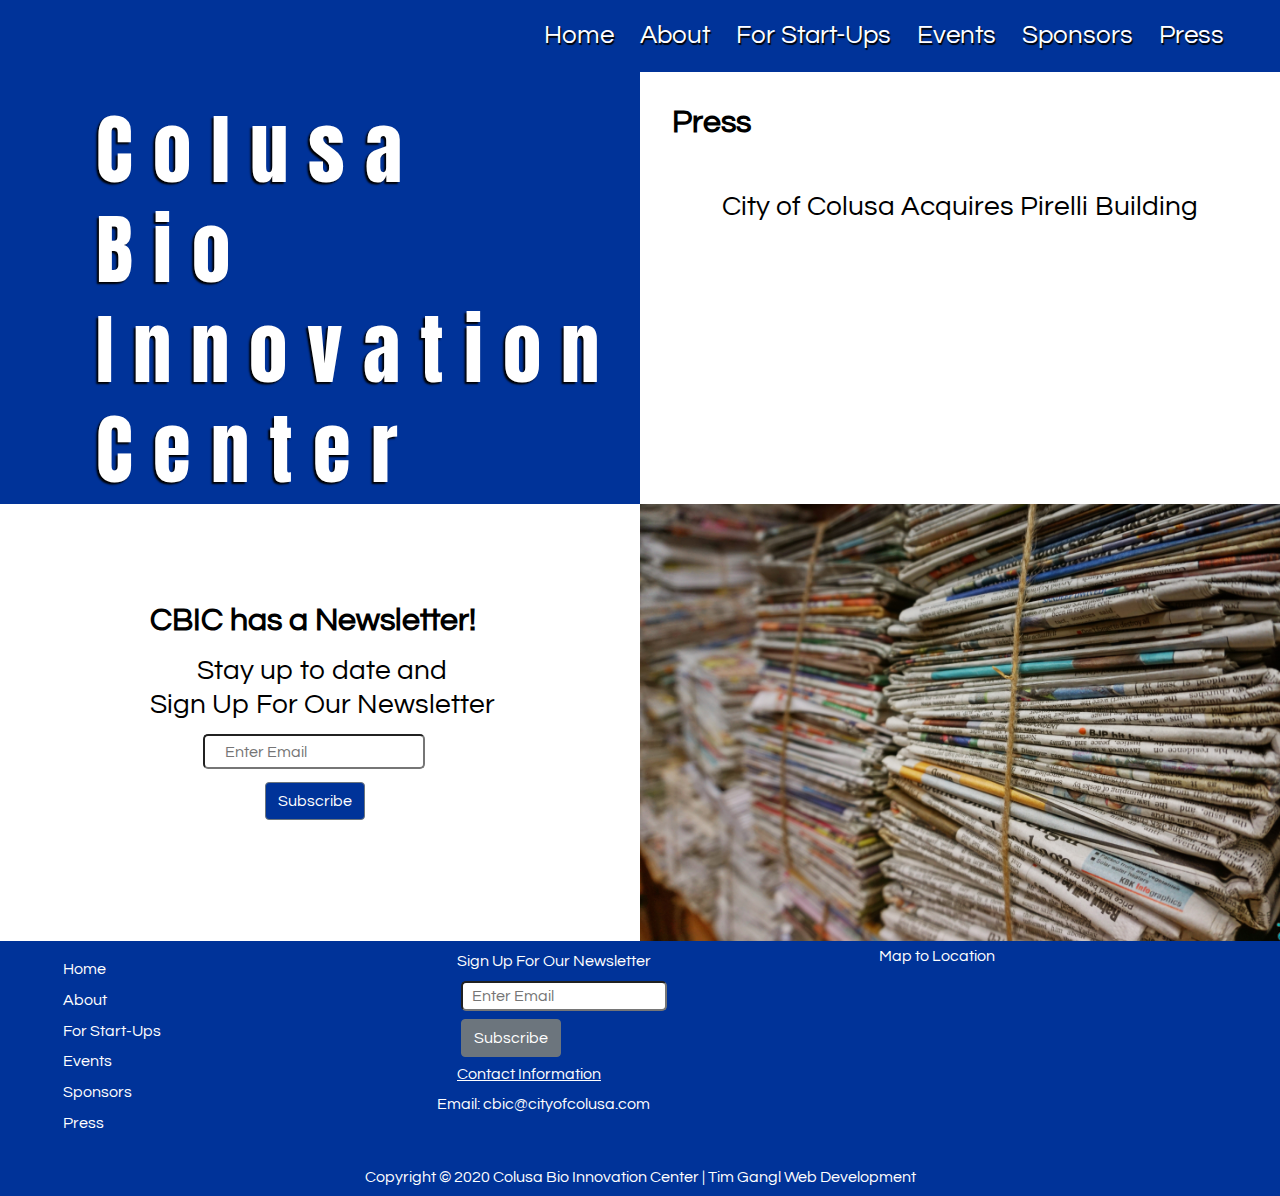
<file: press.html>
<!DOCTYPE html>
<html lang="en">

<head>

  <!-- Global site tag (gtag.js) - Google Analytics -->
  <script async src="https://www.googletagmanager.com/gtag/js?id=G-275RTXV4MG"></script>
  <script>
    window.dataLayer = window.dataLayer || [];
    function gtag() { dataLayer.push(arguments); }
    gtag('js', new Date());

    gtag('config', 'G-275RTXV4MG');
  </script>

  <meta charset="UTF-8" />
  <meta name="viewport" content="width=device-width, initial-scale=1.0" />
  <link rel="icon" href="./assets/images/favicon/favicon.ico" type="image/favicon" />
  <link href="https://fonts.googleapis.com/css2?family=Anton&family=Questrial&display=swap" rel="stylesheet" />
  <link rel="stylesheet" href="https://use.fontawesome.com/releases/v5.14.0/css/all.css"
    integrity="sha384-HzLeBuhoNPvSl5KYnjx0BT+WB0QEEqLprO+NBkkk5gbc67FTaL7XIGa2w1L0Xbgc" crossorigin="anonymous" />
  <link rel="stylesheet" href="https://stackpath.bootstrapcdn.com/bootstrap/4.3.1/css/bootstrap.min.css"
    integrity="sha384-ggOyR0iXCbMQv3Xipma34MD+dH/1fQ784/j6cY/iJTQUOhcWr7x9JvoRxT2MZw1T" crossorigin="anonymous" />
  <link rel="stylesheet" type="text/css" href="./assets/css/style.css" />
  <title>Press</title>

  <!--Mailchimp -->
  <script
    id="mcjs">!function (c, h, i, m, p) { m = c.createElement(h), p = c.getElementsByTagName(h)[0], m.async = 1, m.src = i, p.parentNode.insertBefore(m, p) }(document, "script", "https://chimpstatic.com/mcjs-connected/js/users/58357b85d1781a8340539cb18/60055026042942c680c187c54.js");</script>

</head>

<body>
  <nav class="navbar navbar-expand-lg navbar-light bg-light">
    <button class="navbar-toggler" type="button" data-toggle="collapse" data-target="#navbarSupportedContent"
      aria-controls="navbarSupportedContent" aria-expanded="false" aria-label="Toggle navigation">
      <span class="navbar-toggler-icon"></span>
    </button>

    <div class="collapse navbar-collapse text-end" id="navbarSupportedContent">
      <ul class="navbar-nav ml-auto">
        <li class="nav-item">
          <a class="nav-link" href="./index.html">Home</a>
        </li>
        <li class="nav-item">
          <a class="nav-link" href="./about.html">About</a>
        </li>
        <li class="nav-item">
          <a class="nav-link" href="./start-ups.html">For Start-Ups</a>
        </li>
        <!-- <li class="nav-item">
          <a class="nav-link" href="./available-space.html">Available Space</a>
        </li> -->
        <li class="nav-item">
          <a class="nav-link" href="./events.html">Events</a>
        </li>
        <!-- <li class="nav-item">
          <a class="nav-link disabled" href="./partnerships.html">Partners</a>
        </li> -->
        <li class="nav-item">
          <a class="nav-link" href="./sponsors.html">Sponsors</a>
        </li>
        <li class="nav-item">
          <a class="nav-link" href="./press.html">Press</a>
        </li>
      </ul>
    </div>
  </nav>
  <div class="container-fluid">
    <div class="row">
      <div class="corner-title-box col-md-12 col-lg-6 m-0 b-0 p-0">
        <div class="title">
          <h1 class="CBIC" style="text-shadow: -2px 2px 2px black; margin-left:15%">Colusa</h1>
          <h1 class="CBIC" style="text-shadow: -2px 2px 2px black; margin-left:15%">Bio</h1>
          <h1 class="CBIC" style="text-shadow: -2px 2px 2px black; margin-left:15%">Innovation</h1>
          <h1 class="CBIC" style="text-shadow: -2px 2px 2px black; margin-left:15%">Center</h1>
        </div>
      </div>
      <div class="col-md-12 col-lg-6 m-0 b-0 p-0">
        <h2 style="margin: 5%;"><strong>Press</strong></h2>
        <h3 class="text-center m-5 mb-0"><a style="color: black;" href="https://williamspioneer.com/2020/news/100807/"
            target="_blank">City of
            Colusa
            Acquires Pirelli Building</a></h3>

      </div>
    </div>

  </div>
  <div class="row">
    <div class="col-md-12 col-lg-6 m-0 b-0 p-0 ">
      <h2 class="text-center" style="margin-top: 15%;"><strong>CBIC has a Newsletter!</strong> <br></h2>
      <h3 class="text-center" id="newsletter" style="color: black;"> Stay up to date and <br>Sign Up For Our Newsletter
      </h3>
      <div id="mc_embed_signup ml-1">
        <form
          action="https://colusabioinnovationcenter.us2.list-manage.com/subscribe/post?u=58357b85d1781a8340539cb18&amp;id=f19c950b1b"
          method="post" id="mc-embedded-subscribe-form" name="mc-embedded-subscribe-form" class="validate"
          target="_blank" novalidate>
          <div id="mc_embed_signup_scroll">
            <div class="mc-field-group text-center">
              <label for="mce-EMAIL"></label>
              <input style="background-color: white; color: black;  color: white;
              padding-left: 3%;
              margin: 2%; margin-top:0%;" type="email" value="" name="EMAIL" class="required email"
                placeholder="Enter Email" id="mce-EMAIL">
            </div>
            <div id="mce-responses" class="clear">
              <div class="response" id="mce-error-response" style="display:none"></div>
              <div class="response" id="mce-success-response" style="display:none"></div>
            </div>
            <!-- real people should not fill this in and expect good things - do not remove this or risk form bot signups-->
            <div style="position: absolute; left: -5000px;
            padding-left: 3%;
            margin: 2%;;" aria-hidden="true"><input type="text" name="b_58357b85d1781a8340539cb18_f19c950b1b"
                tabindex="-1" value=""></div>
            <div class="clear ml-1 mb-3 text-center"><input type="submit" value="Subscribe" name="subscribe"
                id="mc-embedded-subscribe" class="button btn btn-secondary" style="background-color: #003399;"></div>
          </div>
        </form>
      </div>
    </div>
    <div class="col-md-12 col-lg-6 m-0 b-0 p-0">
      <img class="img-fluid " src="./assets/images/paper-stacks.jpg">
    </div>
  </div>

  <!--Footer-->
  <footer id="footer">
    <div class="footer-top">
      <div class="container-small">
        <div class="row">
          <div class="col-sm-4 footer column">
            <!--Footer Navigation-->
            <div class="footer-nav">
              <ul class="footer-menu">
                <li class="footer-link"><a href="index.html">Home</a></li>
                <li class="footer-link"><a href="about.html">About</a></li>
                <li class="footer-link">
                  <a href="start-ups.html">For Start-Ups</a>
                </li>
                <!-- <li class="footer-link">
                  <a href="available-space.html">Available Space</a>
                </li> -->
                <li class="footer-link"><a href="events.html">Events</a></li>
                <!-- <li class="footer-link">
                  <a href="partnerships.html">Partners</a>
                </li> -->
                <li class="footer-link">
                  <a href="sponsors.html">Sponsors</a>
                </li>
                <li class="footer-link"><a href="press.html">Press</a></li>
              </ul>
            </div>
          </div>
          <div class="col-sm-4 footer column">
            <div class="footer-contact justify-content-center">
              <p id="newsletter">Sign Up For Our Newsletter</p>
              <form class="form-inline ml-1">

                <div class="mx-sm-3 mb-2 ml-1">

                  <!-- Begin Mailchimp Signup Form -->
                  <div id="mc_embed_signup ml-1">
                    <form
                      action="https://colusabioinnovationcenter.us2.list-manage.com/subscribe/post?u=58357b85d1781a8340539cb18&amp;id=f19c950b1b"
                      method="post" id="mc-embedded-subscribe-form" name="mc-embedded-subscribe-form" class="validate"
                      target="_blank" novalidate>
                      <div id="mc_embed_signup_scroll">
                        <div class="mc-field-group">
                          <label for="mce-EMAIL"></label>
                          <input style="background-color: white; color: black;  color: white;
                          padding-left: 3%;
                          margin: 2%; margin-top:0%;" type="email" value="" name="EMAIL" class="required email"
                            placeholder=" Enter Email" id="mce-EMAIL">
                        </div>
                        <div id="mce-responses" class="clear">
                          <div class="response" id="mce-error-response" style="display:none"></div>
                          <div class="response" id="mce-success-response" style="display:none"></div>
                        </div>
                        <!-- real people should not fill this in and expect good things - do not remove this or risk form bot signups-->
                        <div style="position: absolute; left: -5000px;
                        padding-left: 3%;
                        margin: 2%;;" aria-hidden="true"><input type="text"
                            name="b_58357b85d1781a8340539cb18_f19c950b1b" tabindex="-1" value=""></div>
                        <div class="clear ml-1 mt-1"><input type="submit" value="Subscribe" name="subscribe"
                            id="mc-embedded-subscribe" class="button btn btn-secondary"></div>
                      </div>
                    </form>
                  </div>

                  <!--End mc_embed_signup-->

              </form>
            </div>
          </div>
          <h6 id="contact-info">Contact Information</h6>
          <p class="cbic-info" style="color: white;">Email: <a style="text-decoration: none;"
              href="mailto:cbic@cityofcolusa.com">cbic@cityofcolusa.com</a></p>

          <div class="social-icons">
            <a id="icons" href="https://www.linkedin.com/in/colusa-bioinnovation-cntr-5a1b53200/" target="_blank"><i
                class="fab fa-linkedin fa-2x"></i></a>
            <a id="icons" href="https://www.facebook.com/Colusa-BioInnovation-Center-105141851440248" target="_blank"><i
                class="fab fa-facebook-square fa-2x"></i></a>
            <a id="icons" href="#" target="_blank"><i class="fab fa-twitter-square fa-2x"></i></a>
          </div>
        </div>
        <div class="col-sm-4">
          <h6 id="map">Map to Location</h6>
          <div class="google">
            <iframe
              src="https://www.google.com/maps/embed?pb=!1m18!1m12!1m3!1d3092.0737411080113!2d-122.02684168478471!3d39.19577313690616!2m3!1f0!2f0!3f0!3m2!1i1024!2i768!4f13.1!3m3!1m2!1s0x8083673d72e602a5%3A0x6f261763595a8d52!2s1480%20Will%20S%20Green%20Ave%2C%20Colusa%2C%20CA%2095932!5e0!3m2!1sen!2sus!4v1601423559413!5m2!1sen!2sus"
              width="400" height="200" frameborder="0" style="border: 0" allowfullscreen="" aria-hidden="false"
              tabindex="0"></iframe>
          </div>
        </div>
      </div>
    </div>
    </div>
    <div class="footer-bottom text-center">
      Copyright © 2020 Colusa Bio Innovation Center |
      <a id="tim" href="https://timgangl.com/" target="_blank">Tim Gangl Web Development</a>
    </div>
  </footer>

  <script src="https://code.jquery.com/jquery-3.3.1.slim.min.js"
    integrity="sha384-q8i/X+965DzO0rT7abK41JStQIAqVgRVzpbzo5smXKp4YfRvH+8abtTE1Pi6jizo"
    crossorigin="anonymous"></script>
  <script src="https://cdnjs.cloudflare.com/ajax/libs/popper.js/1.14.7/umd/popper.min.js"
    integrity="sha384-UO2eT0CpHqdSJQ6hJty5KVphtPhzWj9WO1clHTMGa3JDZwrnQq4sF86dIHNDz0W1"
    crossorigin="anonymous"></script>
  <script src="https://stackpath.bootstrapcdn.com/bootstrap/4.3.1/js/bootstrap.min.js"
    integrity="sha384-JjSmVgyd0p3pXB1rRibZUAYoIIy6OrQ6VrjIEaFf/nJGzIxFDsf4x0xIM+B07jRM"
    crossorigin="anonymous"></script>
</body>

</html>
</file>
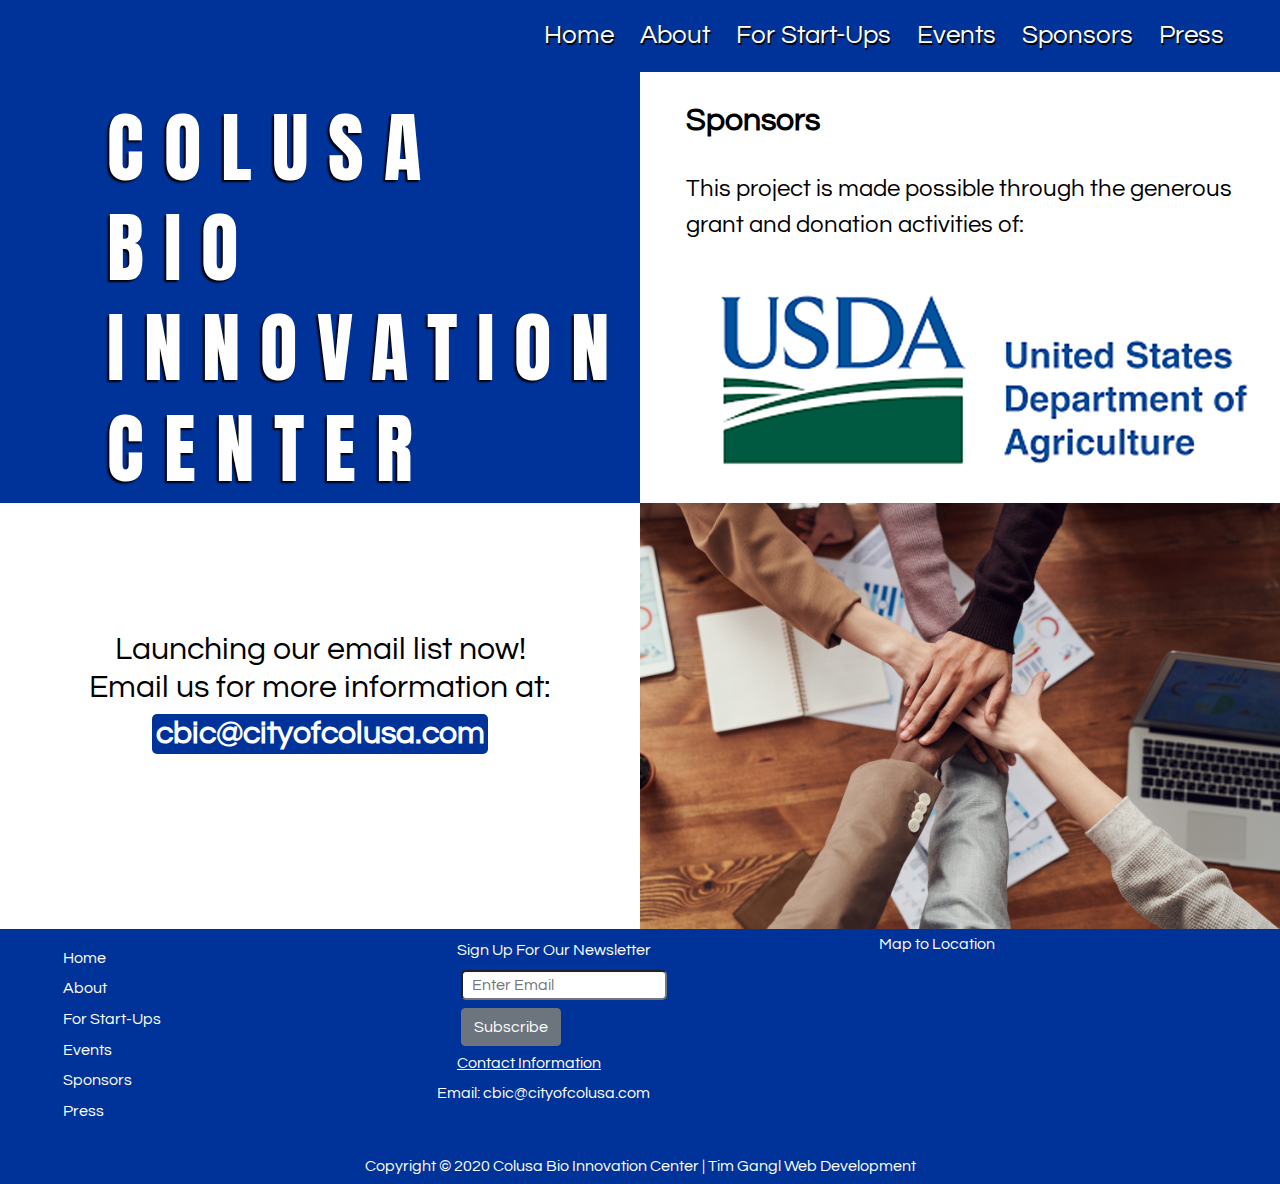
<file: sponsors.html>
<!DOCTYPE html>
<html lang="en">

<head>

  <!-- Global site tag (gtag.js) - Google Analytics -->
  <script async src="https://www.googletagmanager.com/gtag/js?id=G-275RTXV4MG"></script>
  <script>
    window.dataLayer = window.dataLayer || [];
    function gtag() { dataLayer.push(arguments); }
    gtag('js', new Date());

    gtag('config', 'G-275RTXV4MG');
  </script>

  <meta charset="UTF-8">
  <meta name="viewport" content="width=device-width, initial-scale=1.0">
  <link rel="icon" href="./assets/images/favicon/favicon.ico" type="image/favicon" />
  <link href="https://fonts.googleapis.com/css2?family=Anton&family=Questrial&display=swap" rel="stylesheet">
  <link rel="stylesheet" href="https://use.fontawesome.com/releases/v5.14.0/css/all.css"
    integrity="sha384-HzLeBuhoNPvSl5KYnjx0BT+WB0QEEqLprO+NBkkk5gbc67FTaL7XIGa2w1L0Xbgc" crossorigin="anonymous">
  <link rel="stylesheet" href="https://maxcdn.bootstrapcdn.com/bootstrap/4.0.0/css/bootstrap.min.css"
    integrity="sha384-Gn5384xqQ1aoWXA+058RXPxPg6fy4IWvTNh0E263XmFcJlSAwiGgFAW/dAiS6JXm" crossorigin="anonymous">
  <link rel="stylesheet" type="text/css" href="./assets/css/style.css">
  <title>Sponsors</title>

  <!--Mailchimp -->
  <script
    id="mcjs">!function (c, h, i, m, p) { m = c.createElement(h), p = c.getElementsByTagName(h)[0], m.async = 1, m.src = i, p.parentNode.insertBefore(m, p) }(document, "script", "https://chimpstatic.com/mcjs-connected/js/users/58357b85d1781a8340539cb18/60055026042942c680c187c54.js");</script>

</head>

<body>


  <nav class="navbar navbar-expand-lg navbar-light bg-light">

    <button class="navbar-toggler" type="button" data-toggle="collapse" data-target="#navbarSupportedContent"
      aria-controls="navbarSupportedContent" aria-expanded="false" aria-label="Toggle navigation">
      <span class="navbar-toggler-icon"></span>
    </button>

    <div class="collapse navbar-collapse text-end" id="navbarSupportedContent">
      <ul class="navbar-nav ml-auto">
        <li class="nav-item">
          <a class="nav-link" href="./index.html">Home</a>
        </li>
        <li class="nav-item">
          <a class="nav-link" href="./about.html">About</a>
        </li>
        <li class="nav-item">
          <a class="nav-link" href="./start-ups.html">For Start-Ups</a>
        </li>
        <!-- <li class="nav-item">
          <a class="nav-link" href="./available-space.html">Available Space</a>
        </li> -->
        <li class="nav-item">
          <a class="nav-link" href="./events.html">Events</a>
        </li>
        <!-- <li class="nav-item">
          <a class="nav-link disabled" href="./partnerships.html">Partners</a>
        </li> -->
        <li class="nav-item">
          <a class="nav-link" href="./sponsors.html">Sponsors</a>
        </li>
        <li class="nav-item">
          <a class="nav-link" href="./press.html">Press</a>
        </li>
      </ul>
    </div>
  </nav>

  <div class="container-fluid">


    <div class="row">
      <div class="corner-title-box col-md-12 col-lg-6">
        <div class="title">
          <h1 class="CBIC" style="text-shadow: -2px 2px 2px black; margin-left:15%">COLUSA</h1>
          <h1 class="CBIC" style="text-shadow: -2px 2px 2px black; margin-left:15%">BIO</h1>
          <h1 class="CBIC" style="text-shadow: -2px 2px 2px black; margin-left:15%">INNOVATION</h1>
          <h1 class="CBIC" style="text-shadow: -2px 2px 2px black; margin-left:15%">CENTER</h1>
        </div>

      </div>

      <div class="col-md-12 col-lg-6 mb-2">
        <h2 style="margin: 5%;"><strong>Sponsors</strong></h2>
        <p class="sponsors-text">This project is made possible through the generous grant and donation activities of:
        </p>

        <div class="row m-auto">
          <div class="flip-box-3 m-auto">
            <div class="flip-box-3-inner">
              <div class="flip-box-3-front">
                <img class="img-fluid" style="margin-left: 5%;" src="./assets/images/usda-lg.png">
              </div>
              <div class="flip-box-3-back">
                <h2></h2>
                <p></p>
              </div>
            </div>
          </div>
        </div>

      </div>
    </div>
    <div class="row">
      <div class="col-md-12 col-lg-6 justify-content-center" style="margin-top: 10%;">
        <h2 class="text-center">Launching our email list now!<br>Email us for more information at:</h2>
        <h2 class="text-center mb-3"><a class="email text-center" style="text-decoration: none;"
            href="mailto:cbic@cityofcolusa.com">
            <strong>cbic@cityofcolusa.com</strong></a>
        </h2>
      </div>
      <div class="col-md-12 col-lg-6 m-o b-0 p-0">
        <img class="img-fluid" src="./assets/images/pexels-fauxels-3184418.jpg">
      </div>
    </div>

  </div>
  </div>

  <footer id="footer">
    <div class="footer-top">
      <div class="container-small">
        <div class="row">
          <div class="col-sm-4 footer column">
            <div class="footer-nav">
              <ul class="footer-menu">
                <li class="footer-link"><a href="index.html">Home</a></li>
                <li class="footer-link"><a href="about.html">About</a></li>
                <li class="footer-link"><a href="start-ups.html">For Start-Ups</a></li>
                <!-- <li class="footer-link"><a href="available-space.html">Available Space</a></li> -->
                <li class="footer-link"><a href="events.html">Events</a></li>
                <!-- <li class="footer-link"><a href="partnerships.html">Partners</a></li> -->
                <li class="footer-link"><a href="sponsors.html">Sponsors</a></li>
                <li class="footer-link"><a href="press.html">Press</a>
              </ul>

            </div>
          </div>
          <div class="col-sm-4 footer column">
            <div class="footer-contact justify-content-center">
              <p id="newsletter">Sign Up For Our Newsletter</p>
              <form class="form-inline ml-1">

                <div class="mx-sm-3 mb-2 ml-1">

                  <!-- Begin Mailchimp Signup Form -->
                  <div id="mc_embed_signup ml-1">
                    <form
                      action="https://colusabioinnovationcenter.us2.list-manage.com/subscribe/post?u=58357b85d1781a8340539cb18&amp;id=f19c950b1b"
                      method="post" id="mc-embedded-subscribe-form" name="mc-embedded-subscribe-form" class="validate"
                      target="_blank" novalidate>
                      <div id="mc_embed_signup_scroll">
                        <div class="mc-field-group">
                          <label for="mce-EMAIL"></label>
                          <input style="background-color: white; color: black;  color: white;
                          padding-left: 3%;
                          margin: 2%; margin-top:0%;" type="email" value="" name="EMAIL" class="required email"
                            placeholder=" Enter Email" id="mce-EMAIL">
                        </div>
                        <div id="mce-responses" class="clear">
                          <div class="response" id="mce-error-response" style="display:none"></div>
                          <div class="response" id="mce-success-response" style="display:none"></div>
                        </div>
                        <!-- real people should not fill this in and expect good things - do not remove this or risk form bot signups-->
                        <div style="position: absolute; left: -5000px;
                        padding-left: 3%;
                        margin: 2%;;" aria-hidden="true"><input type="text"
                            name="b_58357b85d1781a8340539cb18_f19c950b1b" tabindex="-1" value=""></div>
                        <div class="clear ml-1 mt-1"><input type="submit" value="Subscribe" name="subscribe"
                            id="mc-embedded-subscribe" class="button btn btn-secondary"></div>
                      </div>
                    </form>
                  </div>

                  <!--End mc_embed_signup-->

              </form>
            </div>
          </div>
          <h6 id="contact-info">Contact Information</h6>
          <p class="cbic-info" style="color: white;">Email: <a style="text-decoration: none;"
              href="mailto:cbic@cityofcolusa.com">cbic@cityofcolusa.com</a></p>
          <!-- <p class="cbic-info">Phone: <a style="text-decoration: none;" href="tel:xxx-xxx-xxxx">(530)-XXX-XXXX</a></p> -->
          <div class="social-icons">
            <a id="icons" href="https://www.linkedin.com/in/colusa-bioinnovation-cntr-5a1b53200/" target="_blank"><i
                class="fab fa-linkedin fa-2x"></i></a>
            <a id="icons" href="https://www.facebook.com/Colusa-BioInnovation-Center-105141851440248" target="_blank"><i
                class="fab fa-facebook-square fa-2x"></i></a>
            <a id="icons" href="#" target="_blank"><i class="fab fa-twitter-square fa-2x"></i></a>
          </div>
        </div>
        <div class="col-sm-4">
          <h6 id="map">Map to Location</h6>
          <div class="google">

            <iframe
              src="https://www.google.com/maps/embed?pb=!1m18!1m12!1m3!1d3092.0737411080113!2d-122.02684168478471!3d39.19577313690616!2m3!1f0!2f0!3f0!3m2!1i1024!2i768!4f13.1!3m3!1m2!1s0x8083673d72e602a5%3A0x6f261763595a8d52!2s1480%20Will%20S%20Green%20Ave%2C%20Colusa%2C%20CA%2095932!5e0!3m2!1sen!2sus!4v1601423559413!5m2!1sen!2sus"
              width="400" height="200" frameborder="0" style="border:0;" allowfullscreen="" aria-hidden="false"
              tabindex="0"></iframe>
          </div>
        </div>
      </div>
    </div>
    </div>
    <div class="footer-bottom text-center"> Copyright © 2020 Colusa Bio Innovation Center | <a id="tim"
        href="https://timgangl.com/" target="_blank">Tim
        Gangl Web Development</a></div>
  </footer>

  <script src="https://code.jquery.com/jquery-3.2.1.slim.min.js"
    integrity="sha384-KJ3o2DKtIkvYIK3UENzmM7KCkRr/rE9/Qpg6aAZGJwFDMVNA/GpGFF93hXpG5KkN"
    crossorigin="anonymous"></script>
  <script src="https://cdnjs.cloudflare.com/ajax/libs/popper.js/1.12.9/umd/popper.min.js"
    integrity="sha384-ApNbgh9B+Y1QKtv3Rn7W3mgPxhU9K/ScQsAP7hUibX39j7fakFPskvXusvfa0b4Q"
    crossorigin="anonymous"></script>
  <script src="https://maxcdn.bootstrapcdn.com/bootstrap/4.0.0/js/bootstrap.min.js"
    integrity="sha384-JZR6Spejh4U02d8jOt6vLEHfe/JQGiRRSQQxSfFWpi1MquVdAyjUar5+76PVCmYl"
    crossorigin="anonymous"></script>

</body>

</html>
</file>
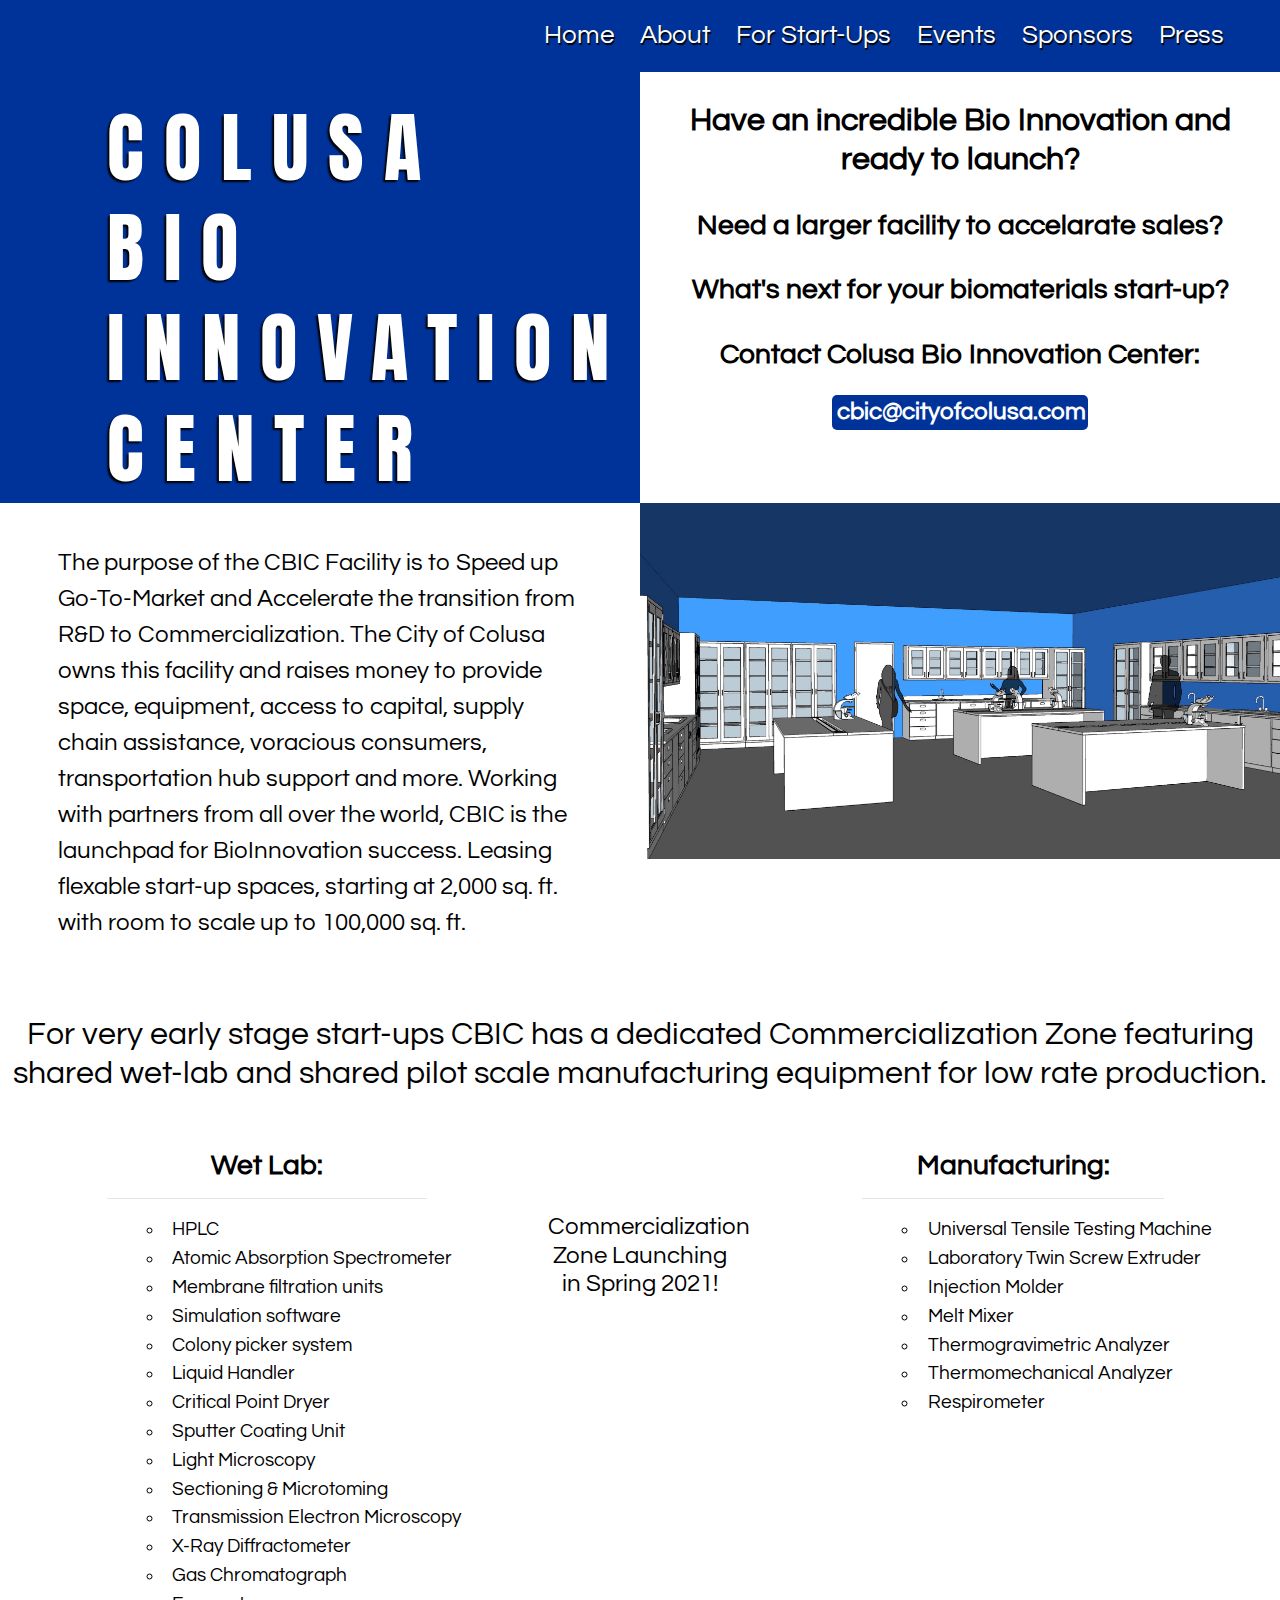
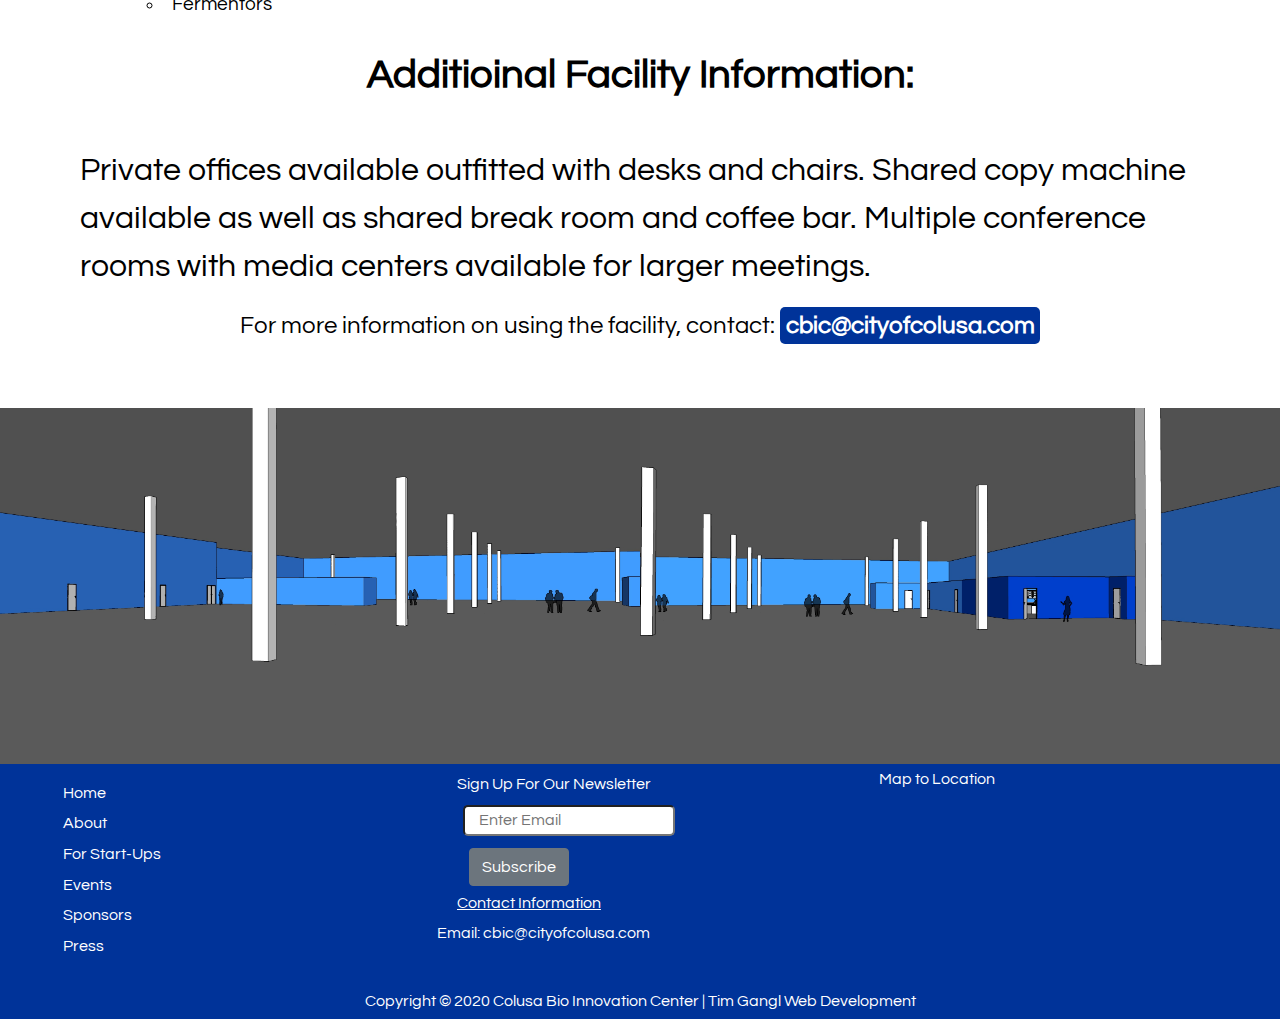
<file: start-ups.html>
<!DOCTYPE html>
<html lang="en">

<head>

  <!-- Global site tag (gtag.js) - Google Analytics -->
  <script async src="https://www.googletagmanager.com/gtag/js?id=G-275RTXV4MG"></script>
  <script>
    window.dataLayer = window.dataLayer || [];
    function gtag() { dataLayer.push(arguments); }
    gtag('js', new Date());

    gtag('config', 'G-275RTXV4MG');
  </script>

  <meta charset="UTF-8">
  <meta name="viewport" content="width=device-width, initial-scale=1.0">
  <link rel="icon" href="./assets/images/favicon/favicon.ico" type="image/favicon" />
  <link href="https://fonts.googleapis.com/css2?family=Anton&family=Questrial&display=swap" rel="stylesheet">
  <link rel="stylesheet" href="https://use.fontawesome.com/releases/v5.14.0/css/all.css"
    integrity="sha384-HzLeBuhoNPvSl5KYnjx0BT+WB0QEEqLprO+NBkkk5gbc67FTaL7XIGa2w1L0Xbgc" crossorigin="anonymous">
  <link rel="stylesheet" href="https://maxcdn.bootstrapcdn.com/bootstrap/4.0.0/css/bootstrap.min.css"
    integrity="sha384-Gn5384xqQ1aoWXA+058RXPxPg6fy4IWvTNh0E263XmFcJlSAwiGgFAW/dAiS6JXm" crossorigin="anonymous">
  <link rel="stylesheet" type="text/css" href="./assets/css/style.css">
  <title>For Start-Up</title>

  <!--Mailchimp -->
  <script
    id="mcjs">!function (c, h, i, m, p) { m = c.createElement(h), p = c.getElementsByTagName(h)[0], m.async = 1, m.src = i, p.parentNode.insertBefore(m, p) }(document, "script", "https://chimpstatic.com/mcjs-connected/js/users/58357b85d1781a8340539cb18/60055026042942c680c187c54.js");</script>

</head>

<body>

  <!--Navbar-->
  <nav class="navbar navbar-expand-lg navbar-light bg-light">

    <button class="navbar-toggler" type="button" data-toggle="collapse" data-target="#navbarSupportedContent"
      aria-controls="navbarSupportedContent" aria-expanded="false" aria-label="Toggle navigation">
      <span class="navbar-toggler-icon"></span>
    </button>

    <div class="collapse navbar-collapse text-end" id="navbarSupportedContent">
      <ul class="navbar-nav ml-auto">
        <li class="nav-item">
          <a class="nav-link" href="./index.html">Home</a>
        </li>
        <li class="nav-item">
          <a class="nav-link" href="./about.html">About</a>
        </li>
        <li class="nav-item">
          <a class="nav-link" href="./start-ups.html">For Start-Ups</a>
        </li>
        <!-- <li class="nav-item">
          <a class="nav-link" href="./available-space.html">Available Space</a>
        </li> -->
        <li class="nav-item">
          <a class="nav-link" href="./events.html">Events</a>
        </li>
        <!-- <li class="nav-item">
          <a class="nav-link disabled" href="./partnerships.html">Partners</a>
        </li> -->
        <li class="nav-item">
          <a class="nav-link" href="./sponsors.html">Sponsors</a>
        </li>
        <li class="nav-item">
          <a class="nav-link" href="./press.html">Press</a>
        </li>
      </ul>
    </div>
  </nav>

  <!--Body Container-->
  <div class="container-fluid">


    <div class="row">
      <div class="corner-title-box col-md-12 col-lg-6">
        <div class="title">
          <h1 class="CBIC" style="text-shadow: -2px 2px 2px black; margin-left:15%">COLUSA</h1>
          <h1 class="CBIC" style="text-shadow: -2px 2px 2px black; margin-left:15%">BIO</h1>
          <h1 class="CBIC" style="text-shadow: -2px 2px 2px black; margin-left:15%">INNOVATION</h1>
          <h1 class="CBIC" style="text-shadow: -2px 2px 2px black; margin-left:15%">CENTER</h1>
        </div>
      </div>
      <div class="col-md-12 col-lg-6 mb-4">
        <h2 class="text-center start-up-header"><strong>Have an incredible Bio Innovation and ready to launch?</strong>
        </h2>
        <h3 class="text-center start-up-header"><strong>Need a larger facility to accelarate sales?</strong>
        </h3>
        <h3 class="text-center start-up-header"><strong>What's next for your biomaterials start-up?</strong></h3>
        <h3 class="text-center mt-4"><strong>Contact Colusa Bio Innovation Center:
          </strong></h3>
        <h4 class="text-center mt-4 email" style="margin: auto; width: fit-content;"><a class=" email text-center"
            style="text-decoration: none;" href="mailto:cbic@cityofcolusa.com">
            <strong>cbic@cityofcolusa.com</strong></a></h4>
      </div>
    </div>
    <div class="row">
      <div class="col-md-12 col-lg-6">
        <p class="start-up-text">The purpose of the CBIC Facility is to Speed up Go-To-Market and Accelerate the
          transition from R&D to Commercialization. The City of Colusa owns this facility and raises money to provide
          space, equipment, access to capital, supply chain assistance, voracious consumers, transportation hub support
          and more. Working with partners from all over the world, CBIC is the launchpad for BioInnovation success.
          Leasing flexable start-up spaces, starting at 2,000 sq. ft. with room to scale up to 100,000 sq. ft.</p>
      </div>
      <div class=" col-md-12 col-lg-6 m-0 p-0 b-0">
        <img id="img-1" class="img-fluid" src="./assets/images/Lab 1.jpeg">
      </div>
    </div>

    <div class="row justify-content-center text-center pt-3 mt-3">
      <h2>For very early stage start-ups CBIC has a dedicated Commercialization Zone featuring<br> shared wet-lab and
        shared
        pilot scale manufacturing equipment for low rate production.</h2>
    </div>

    <br>
    <br>

    <div class="row">
      <div class="col-md-12 col-lg-5 m-0 p-0 b-0">
        <h3 class="text-center list-header"><strong>Wet Lab:
            <hr>
          </strong></h3>
        <div class="list-container">
          <ul class="list" style="list-style-type: circle; list-style-position: inside;">
            <li>HPLC</li>
            <li>Atomic Absorption Spectrometer</li>
            <li>Membrane filtration units</li>
            <li>Simulation software</li>
            <li>Colony picker system</li>
            <li>Liquid Handler</li>
            <li>Critical Point Dryer</li>
            <li>Sputter Coating Unit</li>
            <li>Light Microscopy</li>
            <li>Sectioning & Microtoming</li>
            <li>Transmission Electron Microscopy</li>
            <li>X-Ray Diffractometer</li>
            <li>Gas Chromatograph</li>
            <li>Fermentors</li>
          </ul>
        </div>
      </div>

      <div class="col-lg-2 text-center mt-5 mb-5 pt-3">
        <i class="fas fa-rocket fa-5x text-center"></i>
        <h4 class="text-center">Commercialization Zone Launching in Spring 2021!</h4>
      </div>


      <div class="col-md-12 col-lg-5">

        <h3 class="text-center list-header"><strong>Manufacturing:
            <hr>
          </strong></h3>
        <div class="list-container">
          <ul class="list" style="list-style-type: circle; list-style-position: inside;">
            <li>Universal Tensile Testing Machine</li>
            <li>Laboratory Twin Screw Extruder</li>
            <li>Injection Molder</li>
            <li>Melt Mixer</li>
            <li>Thermogravimetric Analyzer</li>
            <li>Thermomechanical Analyzer</li>
            <li>Respirometer</li>
          </ul>
        </div>
      </div>
    </div>

    <div class="row">
      <div class="col-12">
        <h1 class="m-3 text-center"><strong>Additioinal Facility Information:</strong></h1>


        <div class="m-5">

          <p class="use-facility-text">Private offices available outfitted with desks and chairs. Shared copy machine
            available as well as shared break room and coffee bar. Multiple conference rooms with media centers
            available for larger meetings.</p>
          <p id="facility-header" class="use-facility-text text-center">For more information on using the facility,
            contact:
            <a class=" email text-center" style="text-decoration: none;" href="mailto:cbic@cityofcolusa.com">
              <strong>cbic@cityofcolusa.com</strong></a>
          </p>
        </div>
      </div>
    </div>

    <div id="space" class="row">
      <div class="col-md-12 col-lg-6 m-0 b-0 p-0 mt-3"><img class="img-fluid" src="./assets/images/Warehouse 3.jpg">
      </div>
      <div class="col-md-12 col-lg-6 m-0 b-0 p-0 mt-3"><img class="img-fluid" src="./assets/images/Warehouse 2.jpg">
      </div>
    </div>


  </div>


  <!--Footer-->
  <footer id="footer">
    <div class="footer-top">
      <div class="container-small">
        <div class="row">
          <div class="col-sm-4 footer column">
            <!--Footer Navigation-->
            <div class="footer-nav">
              <ul class="footer-menu">
                <li class="footer-link"><a href="index.html">Home</a></li>
                <li class="footer-link"><a href="about.html">About</a></li>
                <li class="footer-link"><a href="start-ups.html">For Start-Ups</a></li>
                <!-- <li class="footer-link"><a href="available-space.html">Available Space</a></li> -->
                <li class="footer-link"><a href="events.html">Events</a></li>
                <!-- <li class="footer-link"><a href="partnerships.html">Partners</a></li> -->
                <li class="footer-link"><a href="sponsors.html">Sponsors</a></li>
                <li class="footer-link"><a href="press.html">Press</a>
                </li>
              </ul>
            </div>
          </div>
          <div class="col-sm-4 footer column">
            <div class="footer-contact justify-content-center">
              <p id="newsletter">Sign Up For Our Newsletter</p>
              <!-- <form class="form-inline ml-1"> -->

              <div class="mx-sm-3 mb-2 ml-1">

                <!-- Begin Mailchimp Signup Form -->
                <div id="mc_embed_signup ml-1">
                  <form
                    action="https://colusabioinnovationcenter.us2.list-manage.com/subscribe/post?u=58357b85d1781a8340539cb18&amp;id=f19c950b1b"
                    method="post" id="mc-embedded-subscribe-form" name="mc-embedded-subscribe-form" class="validate"
                    target="_blank" novalidate>
                    <div id="mc_embed_signup_scroll">
                      <div class="mc-field-group">
                        <label for="mce-EMAIL"></label>
                        <input style="background-color: white; color: black;  color: white;
                          padding-left: 3%;
                          margin: 2%; margin-top:0%;" type="email" value="" name="EMAIL" class="required email"
                          placeholder=" Enter Email" id="mce-EMAIL">
                      </div>
                      <div id="mce-responses" class="clear">
                        <div class="response" id="mce-error-response" style="display:none"></div>
                        <div class="response" id="mce-success-response" style="display:none"></div>
                      </div>
                      <!-- real people should not fill this in and expect good things - do not remove this or risk form bot signups-->
                      <div style="position: absolute; left: -5000px;
                        padding-left: 3%;
                        margin: 2%;;" aria-hidden="true"><input type="text"
                          name="b_58357b85d1781a8340539cb18_f19c950b1b" tabindex="-1" value=""></div>
                      <div class="clear ml-3 mt-1"><input type="submit" value="Subscribe" name="subscribe"
                          id="mc-embedded-subscribe" class="button btn btn-secondary"></div>
                    </div>
                  </form>
                </div>

                <!--End mc_embed_signup-->

                <!-- </form> -->
              </div>
            </div>
            <h6 id="contact-info">Contact Information</h6>
            <p class="cbic-info" style="color: white;">Email: <a style="text-decoration: none;"
                href="mailto:cbic@cityofcolusa.com">cbic@cityofcolusa.com</a></p>
            </p>
            <div class="social-icons">
              <a id="icons" href="https://www.linkedin.com/in/colusa-bioinnovation-cntr-5a1b53200/" target="_blank"><i
                  class="fab fa-linkedin fa-2x"></i></a>
              <a id="icons" href="https://www.facebook.com/Colusa-BioInnovation-Center-105141851440248"
                target="_blank"><i class="fab fa-facebook-square fa-2x"></i></a>
              <a id="icons" href="#" target="_blank"><i class="fab fa-twitter-square fa-2x"></i></a>
            </div>
          </div>
          <div class="col-sm-4">
            <h6 id="map">Map to Location</h6>
            <div class="google">

              <iframe
                src="https://www.google.com/maps/embed?pb=!1m18!1m12!1m3!1d3092.0737411080113!2d-122.02684168478471!3d39.19577313690616!2m3!1f0!2f0!3f0!3m2!1i1024!2i768!4f13.1!3m3!1m2!1s0x8083673d72e602a5%3A0x6f261763595a8d52!2s1480%20Will%20S%20Green%20Ave%2C%20Colusa%2C%20CA%2095932!5e0!3m2!1sen!2sus!4v1601423559413!5m2!1sen!2sus"
                width="400" height="200" frameborder="0" style="border:0;" allowfullscreen="" aria-hidden="false"
                tabindex="0"></iframe>
            </div>
          </div>
        </div>
      </div>
    </div>
    <div class="footer-bottom text-center">Copyright © 2020 Colusa Bio Innovation Center | <a id="tim"
        href="https://timgangl.com/" target="_blank">Tim
        Gangl Web Development</a></div>
  </footer>

  <script src="https://code.jquery.com/jquery-3.2.1.slim.min.js"
    integrity="sha384-KJ3o2DKtIkvYIK3UENzmM7KCkRr/rE9/Qpg6aAZGJwFDMVNA/GpGFF93hXpG5KkN"
    crossorigin="anonymous"></script>
  <script src="https://cdnjs.cloudflare.com/ajax/libs/popper.js/1.12.9/umd/popper.min.js"
    integrity="sha384-ApNbgh9B+Y1QKtv3Rn7W3mgPxhU9K/ScQsAP7hUibX39j7fakFPskvXusvfa0b4Q"
    crossorigin="anonymous"></script>
  <script src="https://maxcdn.bootstrapcdn.com/bootstrap/4.0.0/js/bootstrap.min.js"
    integrity="sha384-JZR6Spejh4U02d8jOt6vLEHfe/JQGiRRSQQxSfFWpi1MquVdAyjUar5+76PVCmYl"
    crossorigin="anonymous"></script>

</body>

</html>
</file>
<file: assets/css/style.css>
/*--Fonts--*/
/* font-family: 'Anton', sans-serif;
font-family: 'Questrial', sans-serif; */

/* Global Styles */
html {
  overflow-x: hidden;
}

body {
  color: black;
  font-family: "Questrial", sans-serif;
  max-width: 100%;
}

hr {
  width: 60%;
}

footer {
  background-color: #003399;
  margin-top: 0%;
  max-width: 100%;
}

.jumbotron {
  position: relative;
  overflow: hidden;
  background-color: black;
  height: 100vh;
  width: 100vw;
  /* Adjust opacity here for video brightness */
  opacity: 0.95;
  margin-bottom: 8%;
}
.jumbotron video {
  position: absolute;
  z-index: -1;
  top: 0;
  width: 101vw;
  height: 100%;
  /*  object-fit is not supported on IE  */
  object-fit: cover;
}
.jumbotron .container {
  z-index: 2;
  position: relative;
  width: 100vw;
}

.navbar {
  background-color: #003399 !important;
  color: white !important;
  border: 5%;
  padding-right: 3%;
  text-shadow: 1px 2px 1px #000;
}

.nav-link {
  color: white !important;
  font-size: 165%;
}

.navbar-nav li {
  margin-right: 10px;
}

.nav-link:hover {
  color: #f6a800 !important;
}

/* Title display text */
/* .Colusa, */
.CBIC {
  /* justify-content: left; */
  font-family: "Anton", sans-serif;
  text-shadow: -2px 2px 2px #003399;
  letter-spacing: 20px;
  font-size: 6vw;
}

.title-box {
  text-align: left;
}

.title {
  color: white;
  padding-top: 5%;
}

.title-row {
  width: 100%;
  padding-left: 0;
}

.corner-title-box {
  background-color: #003399;
  text-shadow: -2px 5px 2px black;
}

.menu-button #dropdownMenuLink {
  font-size: 3vw;
  text-shadow: -2px 2px 2px #003399;
}

.menu-button:hover #dropdownMenuLink {
  color: #003399;
  text-shadow: -2px 2px 2px white;
  text-decoration: none;
}

.dropdown-item {
  text-shadow: none;
}

.lg-homepage-text {
  padding: 0;
  text-align: center;
  font-size: 3vw;
  color: white;
  text-shadow: -2px 2px 2px #003399;
}

.bottom-text {
  padding-top: 38%;
}

/* homepage learn more links   */
.learn-more-link {
  color: white;
  /* background-color: #003399; */
  font-size: 3vw;
  position: absolute;
  text-decoration: none;
  font-family: "Anton", sans-serif;
  text-shadow: -2px 2px 2px #003399;
}

.learn-more-link:hover {
  /* color: #f6a800; */
  color: #003399;
  text-shadow: -2px 2px 2px white;
  text-decoration: none;
}

/* homepage <p> text */
.about {
  color: black;
  font-size: 1.5rem;
  margin-left: 5%;
  margin-right: 5%;
}

/* #history,
#facility  */
.about-page-h1 {
  margin-left: 5%;
  margin-top: 3.5%;
  margin-bottom: 0%;
}

.about-page-text {
  font-size: calc(0.65rem + 0.8vw);
  margin: 4.5%;
  margin-top: 2%;
  margin-bottom: 0%;
}

.logo {
  margin-right: 2%;
  display: inline-block;
}

.start-up-header {
  margin: 5%;
}

.start-up-text {
  margin: 7%;
  color: black;
  font-size: 1.5rem;
}

/* For CBIC email links */
.email {
  color: white;
  background-color: #003399;
  /* text-decoration: none; */
  padding: 0.5%;
  border-radius: 5px;
}

.email:hover {
  color: #f6a800;
}

.list-container {
  padding-left: 20%;
}

.list {
  color: #000;
  font-size: 1.2rem;
}

#list-header-2,
#list-header-3 {
  margin: 5%;
}

li {
  color: #000;
}

#facility-header {
  font-size: 1.5rem;
}

.use-facility-text {
  font-size: 2rem;
  margin: 1.5%;
}

#facility-icon {
  -ms-transform: translateY(50%);
  transform: translateY(40%);
}

.available-heading {
  margin: 5%;
}

#available-space-text {
  margin: 5%;
  font-size: calc(1rem + 0.8vw);
}

.available-space-contact {
  font-size: 2rem;
}

.events-text,
.partnerships-text {
  margin: 5%;
  font-size: 1.8rem;
}

/* ***********Flip boxes********* */
/* The flip box container - set the width and height to whatever you want. We have added the border property to demonstrate that the flip itself goes out of the box on hover (remove perspective if you don't want the 3D effect */
.flip-box {
  float: left;
  margin: 3% !important;
  background-color: transparent;
  width: 250px;
  height: 250px;
  /* border: 1px solid #f1f1f1; */
  perspective: 1000px; /* Remove this if you don't want the 3D effect */
}

/* This container is needed to position the front and back side */
.flip-box-inner {
  /* position: relative; */
  width: 100%;
  height: 100%;
  text-align: center;
  transition: transform 0.8s;
  transform-style: preserve-3d;
}

/* Do an horizontal flip when you move the mouse over the flip box container */
.flip-box:hover .flip-box-inner {
  transform: rotateY(180deg);
}

/* Position the front and back side */
.flip-box-front,
.flip-box-back {
  position: absolute;
  width: 100%;
  height: 100%;
  -webkit-backface-visibility: hidden; /* Safari */
  backface-visibility: hidden;
}

/* Style the front side (fallback if image is missing) */
.flip-box-front {
  background-color: #bbb;
  color: black;
}

/* Style the back side */
.flip-box-back {
  background-color: #003399;
  color: white;
  transform: rotateY(180deg);
}

/* The flip box container - set the width and height to whatever you want. We have added the border property to demonstrate that the flip itself goes out of the box on hover (remove perspective if you don't want the 3D effect */
.flip-box-2 {
  /* float:left; */
  background-color: transparent;
  width: 549px;
  height: 127px;
  /* border: 1px solid #f1f1f1; */
  perspective: 1000px; /* Remove this if you don't want the 3D effect */
}

/* This container is needed to position the front and back side */
.flip-box-2-inner {
  position: relative;
  width: 100%;
  height: 100%;
  text-align: center;
  transition: transform 0.8s;
  transform-style: preserve-3d;
}

/* Do an horizontal flip when you move the mouse over the flip box container */
.flip-box-2:hover .flip-box-2-inner {
  transform: rotateX(180deg);
}

/* Position the front and back side */
.flip-box-2-front,
.flip-box-2-back {
  position: absolute;
  width: 100%;
  height: 100%;
  -webkit-backface-visibility: hidden; /* Safari */
  backface-visibility: hidden;
}

/* Style the front side (fallback if image is missing) */
.flip-box-2-front {
  background-color: white;
  color: black;
}

/* Style the back side */
.flip-box-2-back {
  background-color: #003399;
  color: white;
  transform: rotateX(180deg);
}

/* The flip box container - set the width and height to whatever you want. We have added the border property to demonstrate that the flip itself goes out of the box on hover (remove perspective if you don't want the 3D effect */
.flip-box-3 {
  /* float:left; */
  background-color: transparent;
  width: 554px;
  height: 215px;
  /* border: 1px solid #f1f1f1; */
  perspective: 1000px; /* Remove this if you don't want the 3D effect */
}

/* This container is needed to position the front and back side */
.flip-box-3-inner {
  position: relative;
  width: 100%;
  height: 100%;
  text-align: center;
  transition: transform 0.8s;
  transform-style: preserve-3d;
}

/* Do an horizontal flip when you move the mouse over the flip box container */
.flip-box-3:hover .flip-box-3-inner {
  transform: rotateX(180deg);
}

/* Position the front and back side */
.flip-box-3-front,
.flip-box-3-back {
  position: absolute;
  width: 100%;
  height: 100%;
  -webkit-backface-visibility: hidden; /* Safari */
  backface-visibility: hidden;
}

/* Style the front side (fallback if image is missing) */
.flip-box-3-front {
  background-color: white;
  color: black;
}

/* Style the back side */
.flip-box-3-back {
  background-color: #003399;
  color: white;
  transform: rotateX(180deg);
}

.sponsors-text {
  margin: 5%;
  font-size: 1.5rem;
}

.footer-top {
  margin-bottom: 0%;
}

form {
  display: inline;
}

.footer-menu {
  margin: 4%;
}

ul {
  color: white;
  list-style-type: none;
}

.footer-link {
  margin: 2%;
  text-decoration: none;
}

a {
  color: white;
}

a:hover {
  color: white;
}

#newsletter {
  color: white;
  padding-left: 3%;
  margin: 2%;
}

#contact-info {
  color: white;
  padding-left: 5%;
  text-decoration: underline;
}

.cbic-info,
.social-icons {
  color: white;
  /* padding-left: 5%; */
  text-decoration: none !important;
}

#icons {
  margin: 2%;
  color: white;
}

.cbic-info:hover,
.social-icons:hover {
  color: antiquewhite;
}

.google {
  position: relative;
  padding-bottom: 45%;
  height: 0;
  overflow: hidden;
  margin: 2%;
  margin-right: 3%;
}

#map-frame {
  position: absolute;
  top: 0;
  left: 0;
  width: 90%;
  height: 100%;
}

#map {
  color: white;
  margin: 1.5%;
}

.footer-bottom {
  color: white;
  padding-bottom: 0.5%;
}

#tim {
  color: white;
  text-decoration: none !important;
}
</file>
